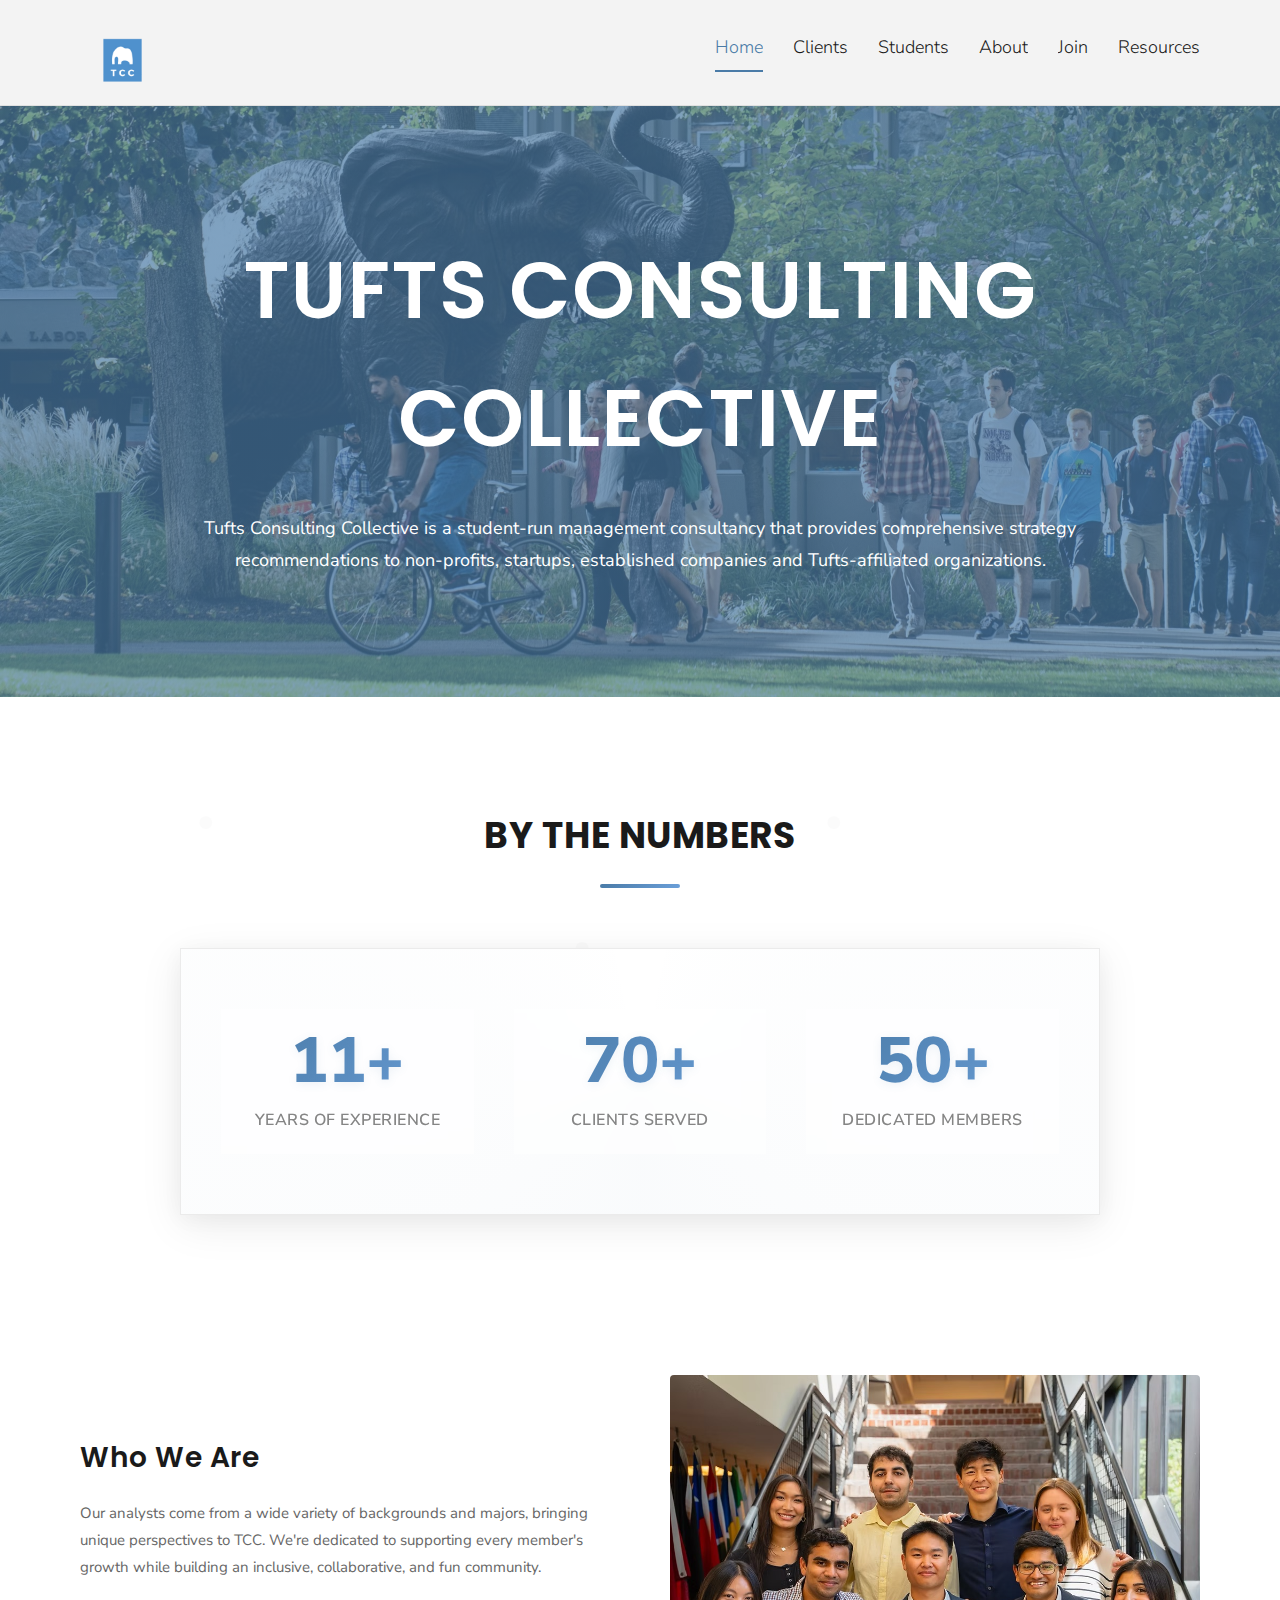
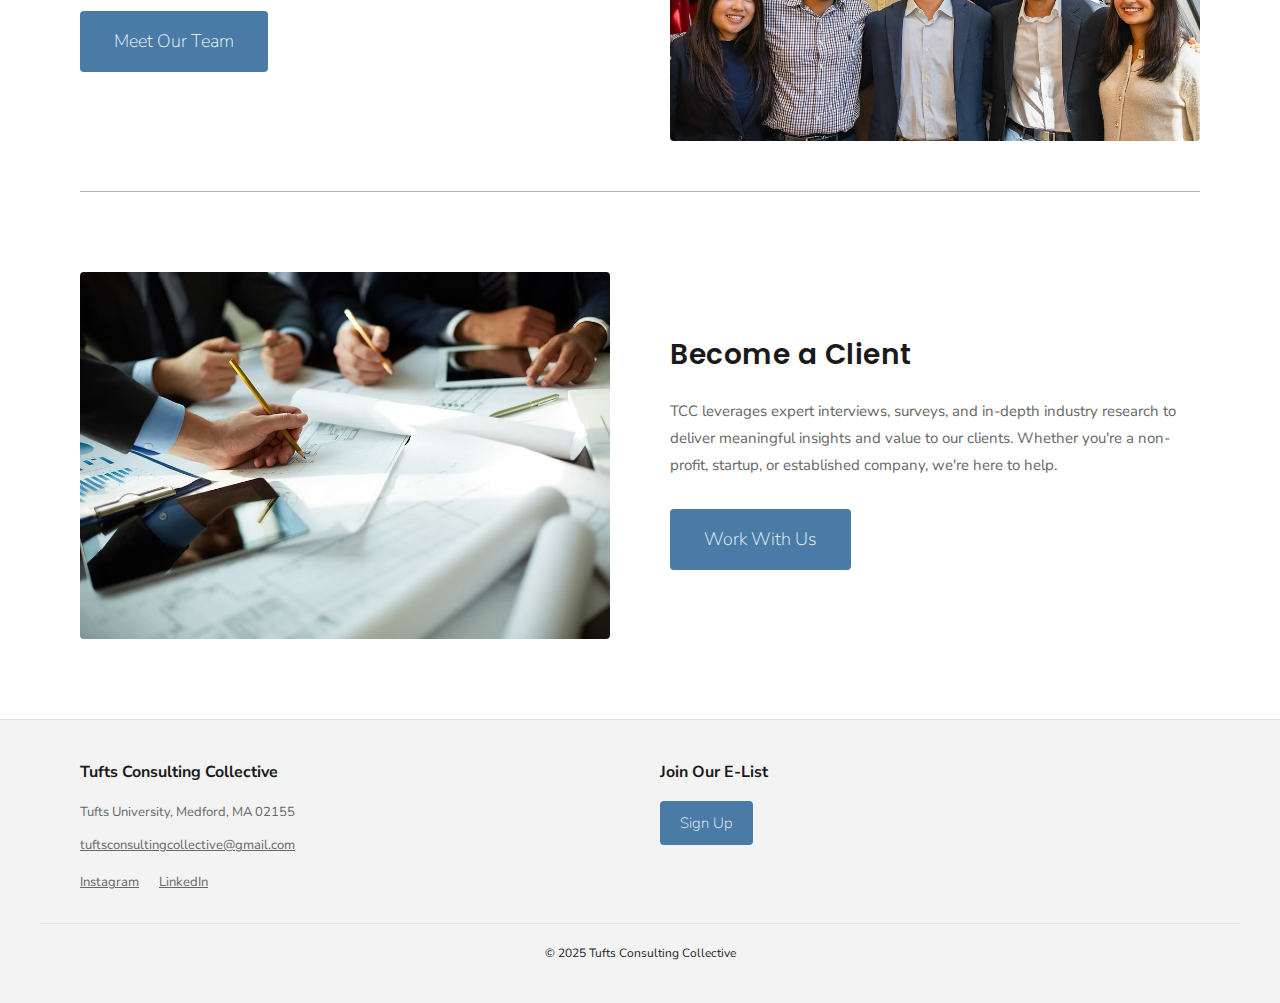
<file: index.html>
<!DOCTYPE html>
<html lang="en">
<head>
    <meta charset="UTF-8">
    <meta name="viewport" content="width=device-width, initial-scale=1.0">
    <title>Home - Tufts Consulting Collective</title>
    <link rel="stylesheet" href="style.css">
</head>
<body>
    <!-- Navigation -->
    <header class="navbar">
        <nav class="nav-container">
            <div class="logo-section">
                <a href="index.html">
                    <img src="images/tcclogo.png" alt="Tufts Consulting Collective Logo" class="logo-image">
                </a>
            </div>
            <button class="hamburger-menu" aria-label="Toggle menu">
                <span></span>
                <span></span>
                <span></span>
            </button>
            <div class="nav-links">
                <a href="index.html" class="nav-link active">Home</a>
                <a href="clients.html" class="nav-link">Clients</a>
                <a href="students.html" class="nav-link">Students</a>
                <a href="about.html" class="nav-link">About</a>
                <a href="join.html" class="nav-link">Join</a>
                <a href="resources.html" class="nav-link">Resources</a>
            </div>
        </nav>
    </header>

    <!-- Hero Section -->
    <section class="hero">
        <div class="hero-content">
            <h1>TUFTS CONSULTING COLLECTIVE</h1>
            <p>Tufts Consulting Collective is a student-run management consultancy that provides comprehensive strategy recommendations to non-profits, startups, established companies and Tufts-affiliated organizations.</p>
        </div>
    </section>

    <!-- Main Content -->
    <!-- Main Content -->
    <main class="main-content">
        
        <!-- By The Numbers Section -->
        <section class="by-numbers">
            <h2>BY THE NUMBERS</h2>
            <div class="numbers-container">
                <div class="numbers-grid">
                    <div class="number-item">
                        <div class="number">11+</div>
                        <p>Years of Experience</p>
                    </div>
                    <div class="number-item">
                        <div class="number">70+</div>
                        <p>Clients Served</p>
                    </div>
                    <div class="number-item">
                        <div class="number">50+</div>
                        <p>Dedicated Members</p>
                    </div>
                </div>
            </div>
        </section>

        <!-- Who We Are Section -->
        <section class="who-we-are">
            <div class="section-content">
                <div class="section-text">
                    <h2>Who We Are</h2>
                    <p>Our analysts come from a wide variety of backgrounds and majors, bringing unique perspectives to TCC. We're dedicated to supporting every member's growth while building an inclusive, collaborative, and fun community.</p>
                    <a href="students.html" class="cta-button">Meet Our Team</a>
                </div>
                <div class="section-image">
                    <img src="images/whoweare.jpeg" alt="Team">
                </div>
            </div>
        </section>

        <!-- Become a Client Section -->
        <section class="become-client">
            <div class="section-content reversed">
                <div class="section-image">
                    <img src="images/clients.jpeg" alt="Client Work">
                </div>
                <div class="section-text">
                    <h2>Become a Client</h2>
                    <p>TCC leverages expert interviews, surveys, and in-depth industry research to deliver meaningful insights and value to our clients. Whether you're a non-profit, startup, or established company, we're here to help.</p>
                    <a href="clients.html" class="cta-button">Work With Us</a>
                </div>
            </div>
        </section>

    </main>

    <!-- Footer -->
    <footer class="footer">
        <div class="footer-container">
            <div class="footer-left">
                <h3>Tufts Consulting Collective</h3>
                <p>Tufts University, Medford, MA 02155</p>
                <p><a href="mailto:tuftsconsultingcollectiveinfo@151208122.mailchimpapp.com">tuftsconsultingcollective@gmail.com</a></p>
                <div class="social-links">
                    <a href="https://instagram.com/tuftsconsultingcollective" target="_blank">Instagram</a>
                    <a href="https://www.linkedin.com/company/tufts-consulting-collective-about/posts/?feedView=all" target="_blank">LinkedIn</a>
                </div>
            </div>
            <div class="footer-right">
                <h3>Join Our E-List</h3>
                <a href="https://docs.google.com/forms/d/e/1FAIpQLSe6yOEUlNWG5SiaD-qaXLlUTAUx_EgI60PnVgVangkENij53w/viewform?usp=header" target="_blank" class="elist-link">Sign Up</a>
            </div>
        </div>
        <div class="footer-bottom">
            <p>&copy; 2025 Tufts Consulting Collective</p>
        </div>
    </footer>

    <script src="script.js"></script>
</body>
</html>
</file>
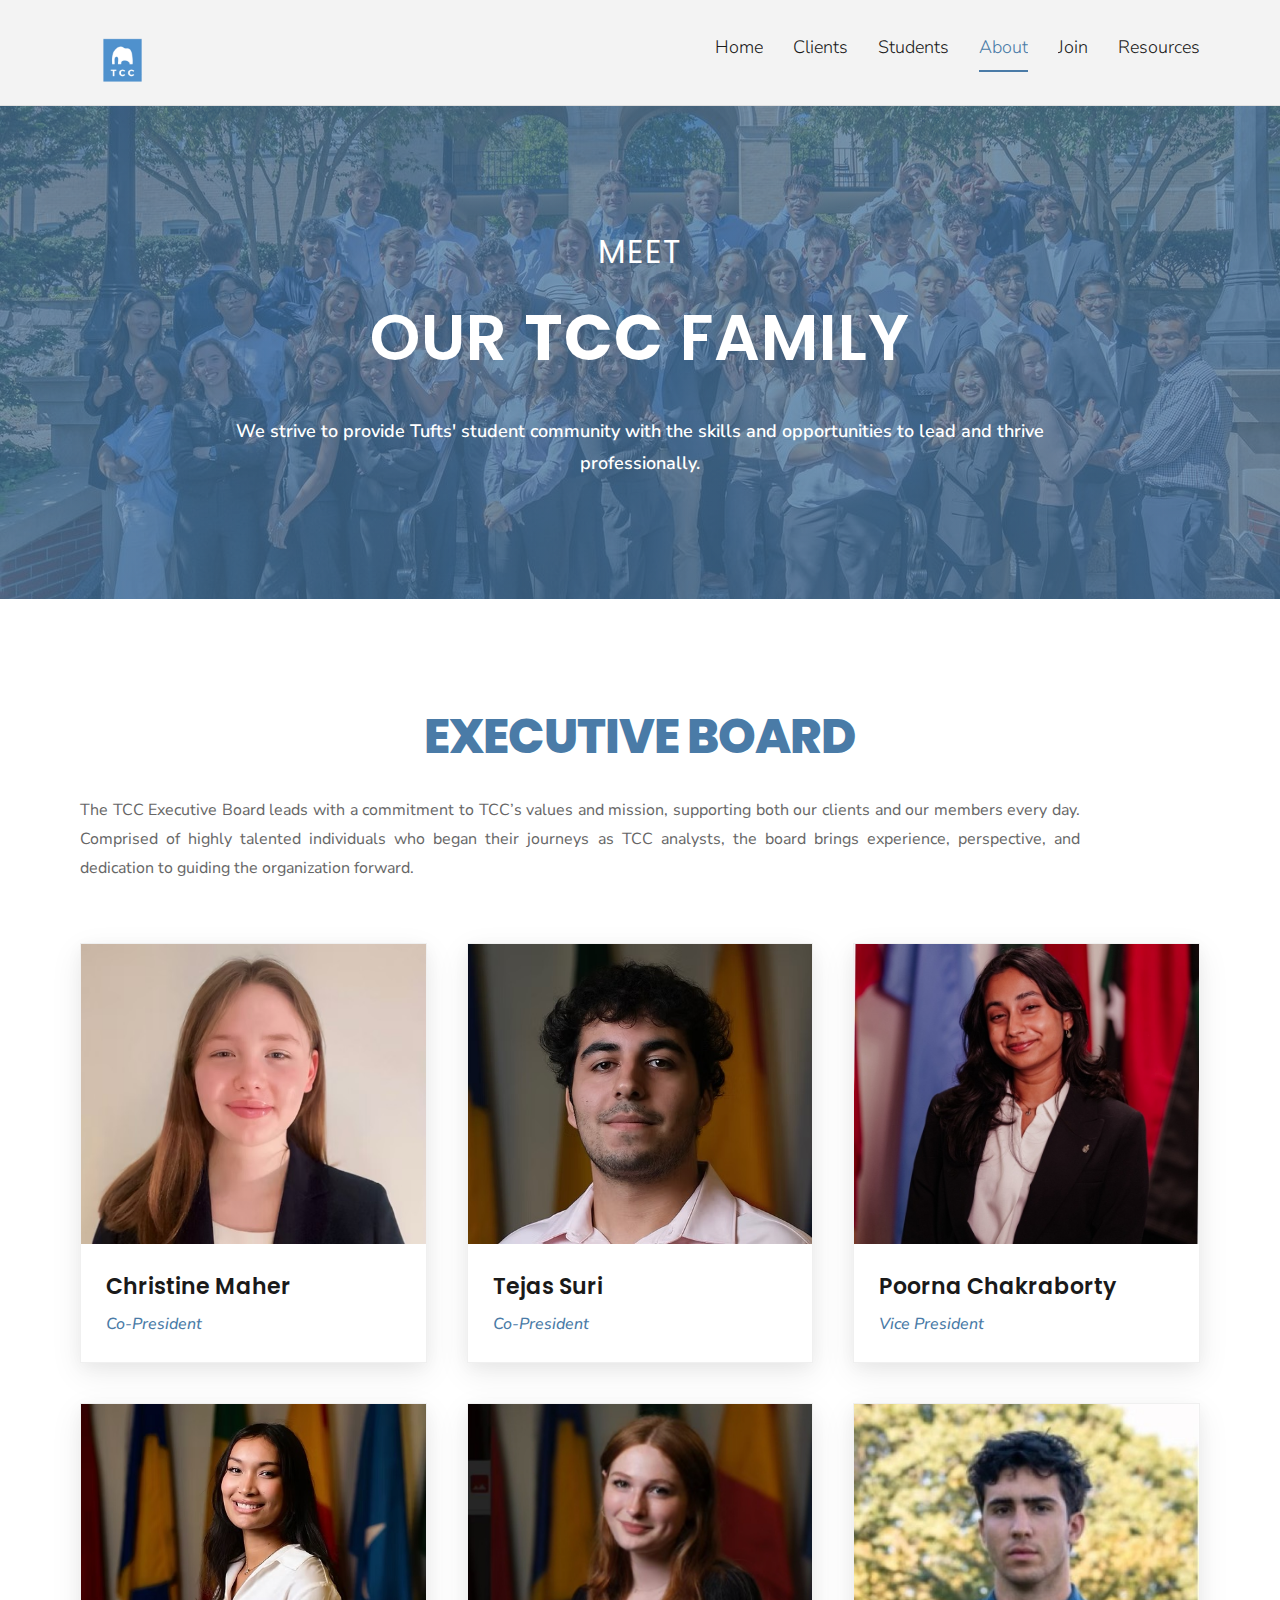
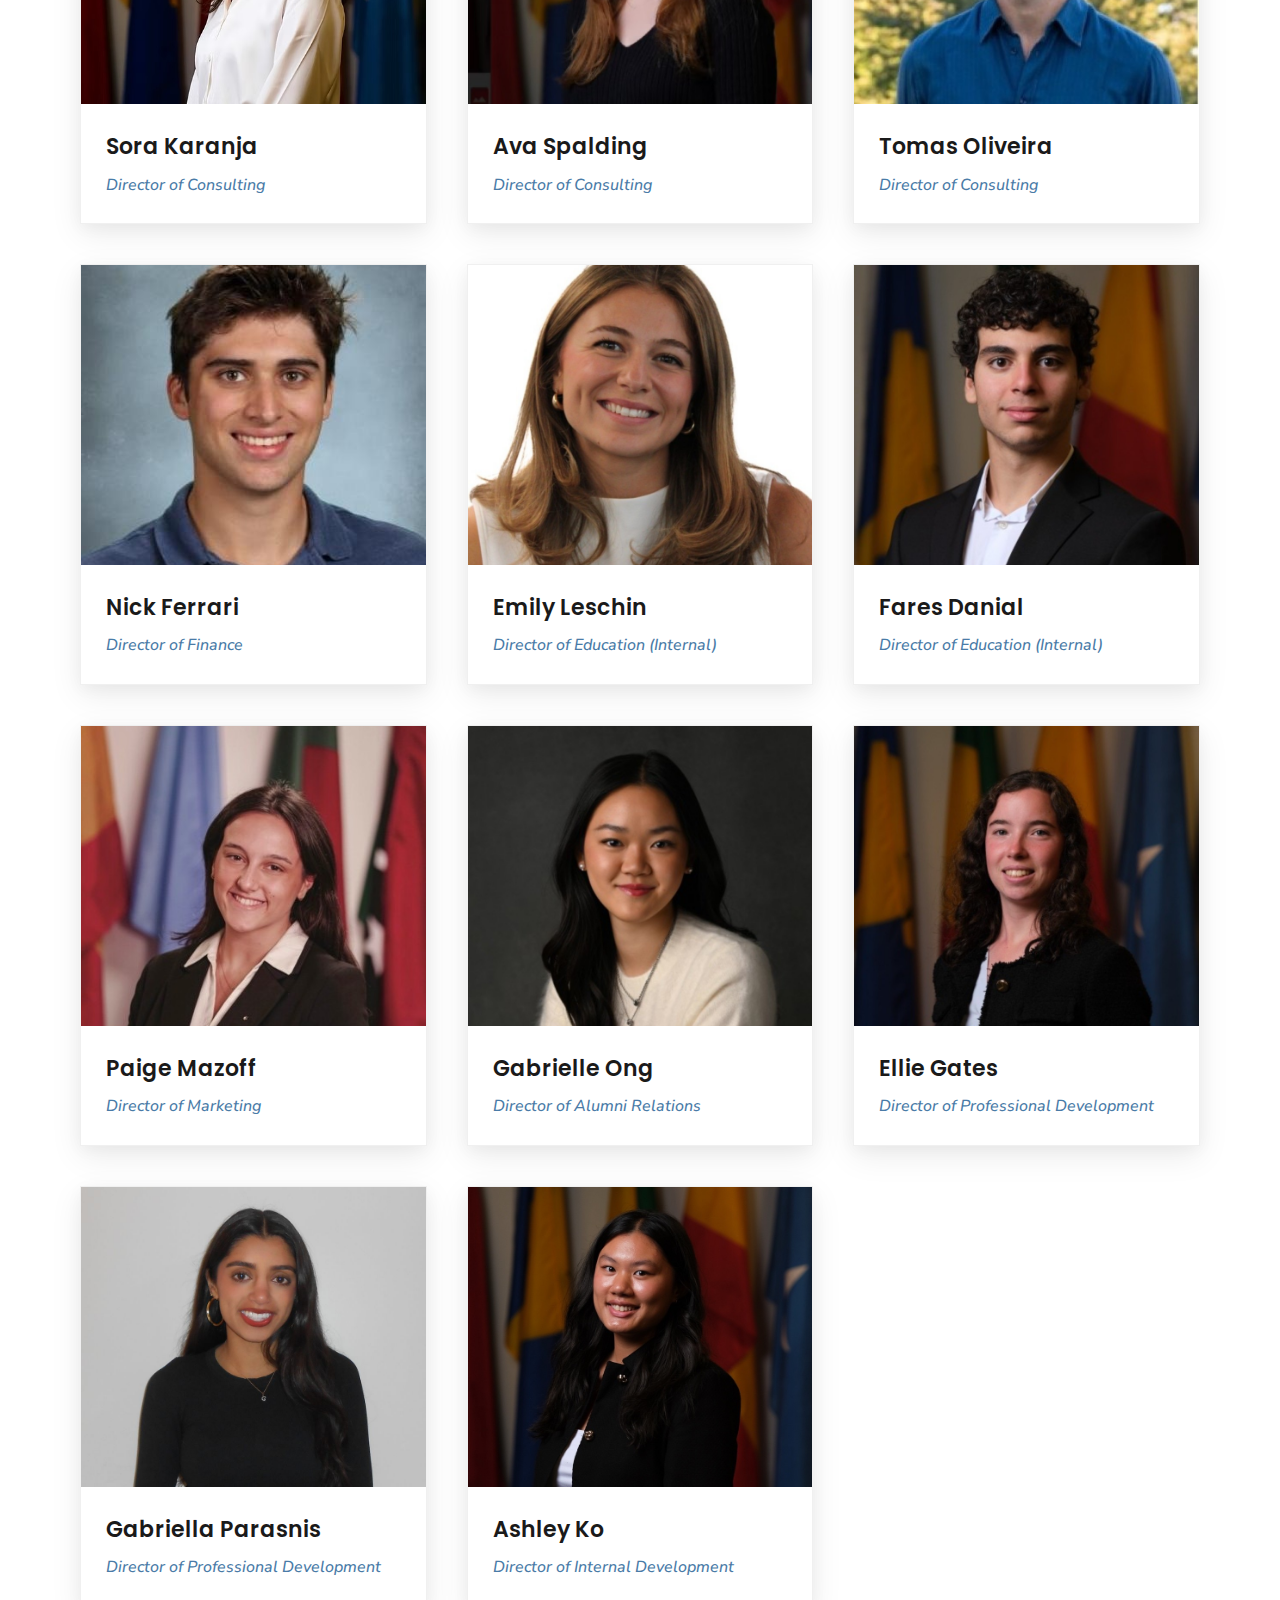
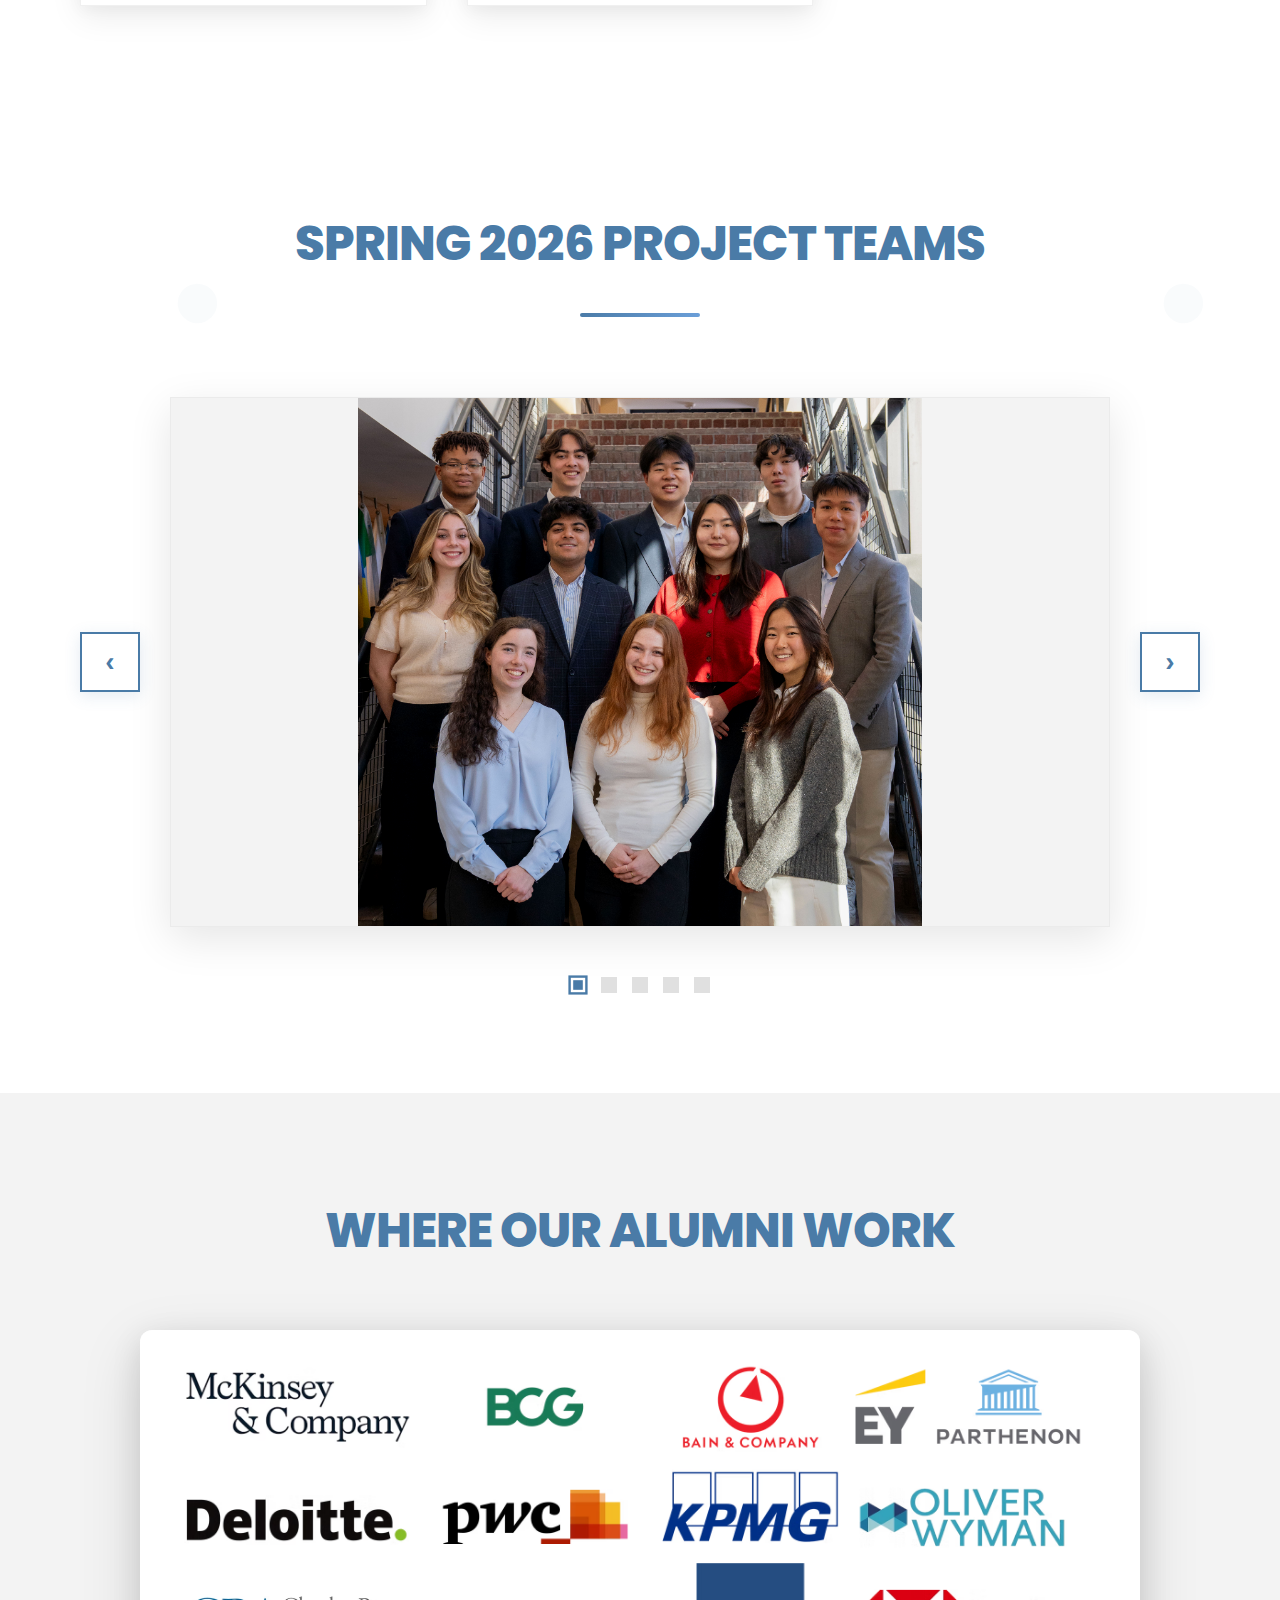
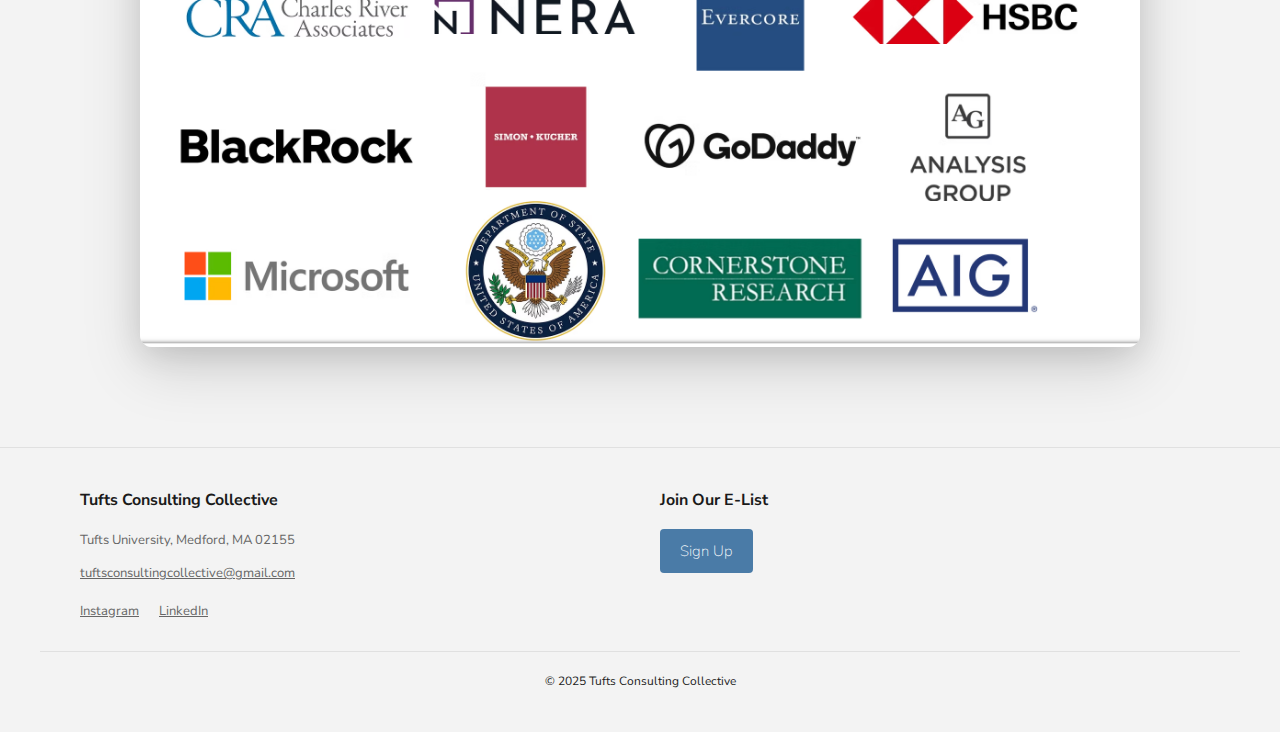
<file: about.html>
<!DOCTYPE html>
<html lang="en">
<head>
    <meta charset="UTF-8">
    <meta name="viewport" content="width=device-width, initial-scale=1.0">
    <title>About - Tufts Consulting Collective</title>
    <link rel="stylesheet" href="style.css">
</head>
<body>
    <!-- Navigation -->
    <header class="navbar">
        <nav class="nav-container">
            <div class="logo-section">
                <a href="index.html">
                    <img src="images/tcclogo.png" alt="Tufts Consulting Collective Logo" class="logo-image">
                </a>
            </div>
            <button class="hamburger-menu" aria-label="Toggle menu">
                <span></span>
                <span></span>
                <span></span>
            </button>
            <div class="nav-links">
                <a href="index.html" class="nav-link">Home</a>
                <a href="clients.html" class="nav-link">Clients</a>
                <a href="students.html" class="nav-link">Students</a>
                <a href="about.html" class="nav-link active">About</a>
                <a href="join.html" class="nav-link">Join</a>
                <a href="resources.html" class="nav-link">Resources</a>
            </div>
        </nav>
    </header>

    <!-- Hero Section -->
    <section class="hero-about">
        <div class="hero-about-content">
            <h1><span class="hero-subtitle">Meet</span> OUR <span class="highlight">TCC</span> FAMILY</h1>
            <p><strong>We strive to provide Tufts' student community with the skills and opportunities to lead and thrive professionally.</strong> </p>
        </div>
    </section>

    <!-- Executive Board Section -->
    <section class="executive-board">
        <div class="board-container">
            <h2 class="board-title">EXECUTIVE BOARD</h2>            
            <div class="board-description">
                <p>The TCC Executive Board leads with a commitment to TCC’s values and mission, supporting both our clients and our members every day. Comprised of highly talented individuals who began their journeys as TCC analysts, the board brings experience, perspective, and dedication to guiding the organization forward.</p>
            </div>

            <div class="board-grid">
                <a href="https://www.linkedin.com/in/cemaher/" target="_blank" class="board-member-link">
                    <div class="board-member">
                        <div class="member-image">
                            <img src="images/christine.jpeg" alt="Christine Maher">
                        </div>
                        <div class="member-info">
                            <h3 class="member-name">Christine Maher</h3>
                            <p class="member-title">Co-President</p>
                        </div>
                    </div>
                </a>
                <a href="https://www.linkedin.com/in/tejas-suri/" target="_blank" class="board-member-link">
                    <div class="board-member">
                        <div class="member-image">
                            <img src="images/tejas.jpeg" alt="Tejas Suri">
                        </div>
                        <div class="member-info">
                            <h3 class="member-name">Tejas Suri</h3>
                            <p class="member-title">Co-President</p>
                        </div>
                    </div>
                </a>


                <a href="https://www.linkedin.com/in/poornachak27/" target="_blank" class="board-member-link">
                    <div class="board-member">
                        <div class="member-image">
                            <img src="images/poorna.jpeg" alt="Poorna Chakraborty">
                        </div>
                        <div class="member-info">
                            <h3 class="member-name">Poorna Chakraborty</h3>
                            <p class="member-title">Vice President</p>
                        </div>
                    </div>
                </a>

                <a href="https://www.linkedin.com/in/sorakaranja/" target="_blank" class="board-member-link">
                    <div class="board-member">
                        <div class="member-image">
                            <img src="images/sora.jpeg" alt="Sora Karanja">
                        </div>
                        <div class="member-info">
                            <h3 class="member-name">Sora Karanja</h3>
                            <p class="member-title">Director of Consulting</p>
                        </div>
                    </div>
                </a>
                <a href="https://www.linkedin.com/in/ava-spalding-88a038223/" target="_blank" class="board-member-link">
                    <div class="board-member">
                        <div class="member-image">
                            <img src="images/ava.jpeg" alt="Ava Spalding">
                        </div>
                        <div class="member-info">
                            <h3 class="member-name">Ava Spalding</h3>
                            <p class="member-title">Director of Consulting</p>
                        </div>
                    </div>
                </a>
                <a href="https://www.linkedin.com/in/tomas-oliveira-a44090291/" target="_blank" class="board-member-link">
                    <div class="board-member">
                        <div class="member-image">
                            <img src="images/tomas.jpeg" alt="Tomas Oliveira">
                        </div>
                        <div class="member-info">
                            <h3 class="member-name">Tomas Oliveira</h3>
                            <p class="member-title">Director of Consulting</p>
                        </div>
                    </div>
                </a>

                <a href="https://www.linkedin.com/in/nicolaslferrari/" target="_blank" class="board-member-link">
                    <div class="board-member">
                        <div class="member-image">
                            <img src="images/nick.jpeg" alt="Nick Ferrari">
                        </div>
                        <div class="member-info">
                            <h3 class="member-name">Nick Ferrari</h3>
                            <p class="member-title">Director of Finance</p>
                        </div>
                    </div>
                </a>

                <a href="https://www.linkedin.com/in/emilyleschin/" target="_blank" class="board-member-link">
                    <div class="board-member">
                        <div class="member-image">
                            <img src="images/emily.jpeg" alt="Emily Leschin">
                        </div>
                        <div class="member-info">
                            <h3 class="member-name">Emily Leschin</h3>
                            <p class="member-title">Director of Education (Internal)</p>
                        </div>
                    </div>
                </a>

                <a href="https://www.linkedin.com/in/faresdanial/" target="_blank" class="board-member-link">
                    <div class="board-member">
                        <div class="member-image">
                            <img src="images/fares.jpeg" alt="Fares Danial">
                        </div>
                        <div class="member-info">
                            <h3 class="member-name">Fares Danial</h3>
                            <p class="member-title">Director of Education (Internal)</p>
                        </div>
                    </div>
                </a>

                <a href="https://www.linkedin.com/in/paigemazoff/" target="_blank" class="board-member-link">
                    <div class="board-member">
                        <div class="member-image">
                            <img src="images/paige.jpeg" alt="Paige Mazoff">
                        </div>
                        <div class="member-info">
                            <h3 class="member-name">Paige Mazoff</h3>
                            <p class="member-title">Director of Marketing</p>
                        </div>
                    </div>
                </a>

                <a href="https://www.linkedin.com/in/gabrielle-ong/" target="_blank" class="board-member-link">
                    <div class="board-member">
                        <div class="member-image">
                            <img src="images/gabrielle.jpeg" alt="Gabrielle Ong">
                        </div>
                        <div class="member-info">
                            <h3 class="member-name">Gabrielle Ong</h3>
                            <p class="member-title">Director of Alumni Relations</p>
                        </div>
                    </div>
                </a>

                <a href="https://www.linkedin.com/in/eliana-gates-18a2ab323/" target="_blank" class="board-member-link">
                    <div class="board-member">
                        <div class="member-image">
                            <img src="images/ellie.jpeg" alt="Ellie Gates">
                        </div>
                        <div class="member-info">
                            <h3 class="member-name">Ellie Gates</h3>
                            <p class="member-title">Director of Professional Development</p>
                        </div>
                    </div>
                </a>

                <a href="https://www.linkedin.com/in/gabriella-parasnis/" target="_blank" class="board-member-link">
                    <div class="board-member">
                        <div class="member-image">
                            <img src="images/gabriella.jpeg" alt="Gabriella Parasnis">
                        </div>
                        <div class="member-info">
                            <h3 class="member-name">Gabriella Parasnis</h3>
                            <p class="member-title">Director of Professional Development</p>
                        </div>
                    </div>
                </a>

                <a href="https://www.linkedin.com/in/ashley-kotufts/" target="_blank" class="board-member-link">
                    <div class="board-member">
                        <div class="member-image">
                            <img src="images/ashley.jpeg" alt="Ashley Ko">
                        </div>
                        <div class="member-info">
                            <h3 class="member-name">Ashley Ko</h3>
                            <p class="member-title">Director of Internal Development</p>
                        </div>
                    </div>
                </a>
            </div>
        </div>

    </section>

    <!-- Fall 2025 Project Teams Section -->
    <section class="project-teams">
        <div class="teams-container">
            <h2 class="teams-title">SPRING 2026 PROJECT TEAMS</h2>
            <div class="teams-gallery">
                <button class="gallery-nav prev" id="teamsPrev">‹</button>
                <div class="gallery-wrapper">
                    <div class="gallery-track" id="teamsTrack">
                        <div class="team-photo">
                            <img src="images/team 1.jpeg" alt="Project Team 1">
                        </div>
                        <div class="team-photo">
                            <img src="images/team 2.jpeg" alt="Project Team 2">
                        </div>
                        <div class="team-photo">
                            <img src="images/team 3.jpeg" alt="Project Team 3">
                        </div>
                        <div class="team-photo">
                            <img src="images/team 4.jpeg" alt="Project Team 4">
                        </div>
                        <div class="team-photo">
                            <img src="images/team 5.jpeg" alt="Project Team 5">
                        </div>
                    </div>
                </div>
                <button class="gallery-nav next" id="teamsNext">›</button>
            </div>
            <div class="gallery-dots" id="teamsDots">
                <!-- Dots will be created dynamically by JavaScript -->
            </div>
        </div>
    </section>

    <!-- Alumni Work Section -->
    <section class="alumni-work">
        <div class="alumni-container">
            <h2 class="alumni-title">WHERE OUR ALUMNI WORK</h2>
            <div class="alumni-image-container">
                <img src="images/alumni-work.png" alt="Where Our Alumni Work" class="alumni-image">
            </div>
        </div>
    </section>

    <!-- Footer -->
    <footer class="footer">
        <div class="footer-container">
            <div class="footer-left">
                <h3>Tufts Consulting Collective</h3>
                <p>Tufts University, Medford, MA 02155</p>
                <p><a href="mailto:tuftsconsultingcollectiveinfo@151208122.mailchimpapp.com">tuftsconsultingcollective@gmail.com</a></p>
                <div class="social-links">
                    <a href="https://instagram.com/tuftsconsultingcollective" target="_blank">Instagram</a>
                    <a href="https://www.linkedin.com/company/tufts-consulting-collective-about/posts/?feedView=all" target="_blank">LinkedIn</a>
                </div>
            </div>
            <div class="footer-right">
                <h3>Join Our E-List</h3>
                <a href="https://docs.google.com/forms/d/e/1FAIpQLSe6yOEUlNWG5SiaD-qaXLlUTAUx_EgI60PnVgVangkENij53w/viewform?usp=header" target="_blank" class="elist-link">Sign Up</a>
            </div>
        </div>
        <div class="footer-bottom">
            <p>&copy; 2025 Tufts Consulting Collective</p>
        </div>
    </footer>

    <script src="script.js"></script>
</body>
</html>
</file>
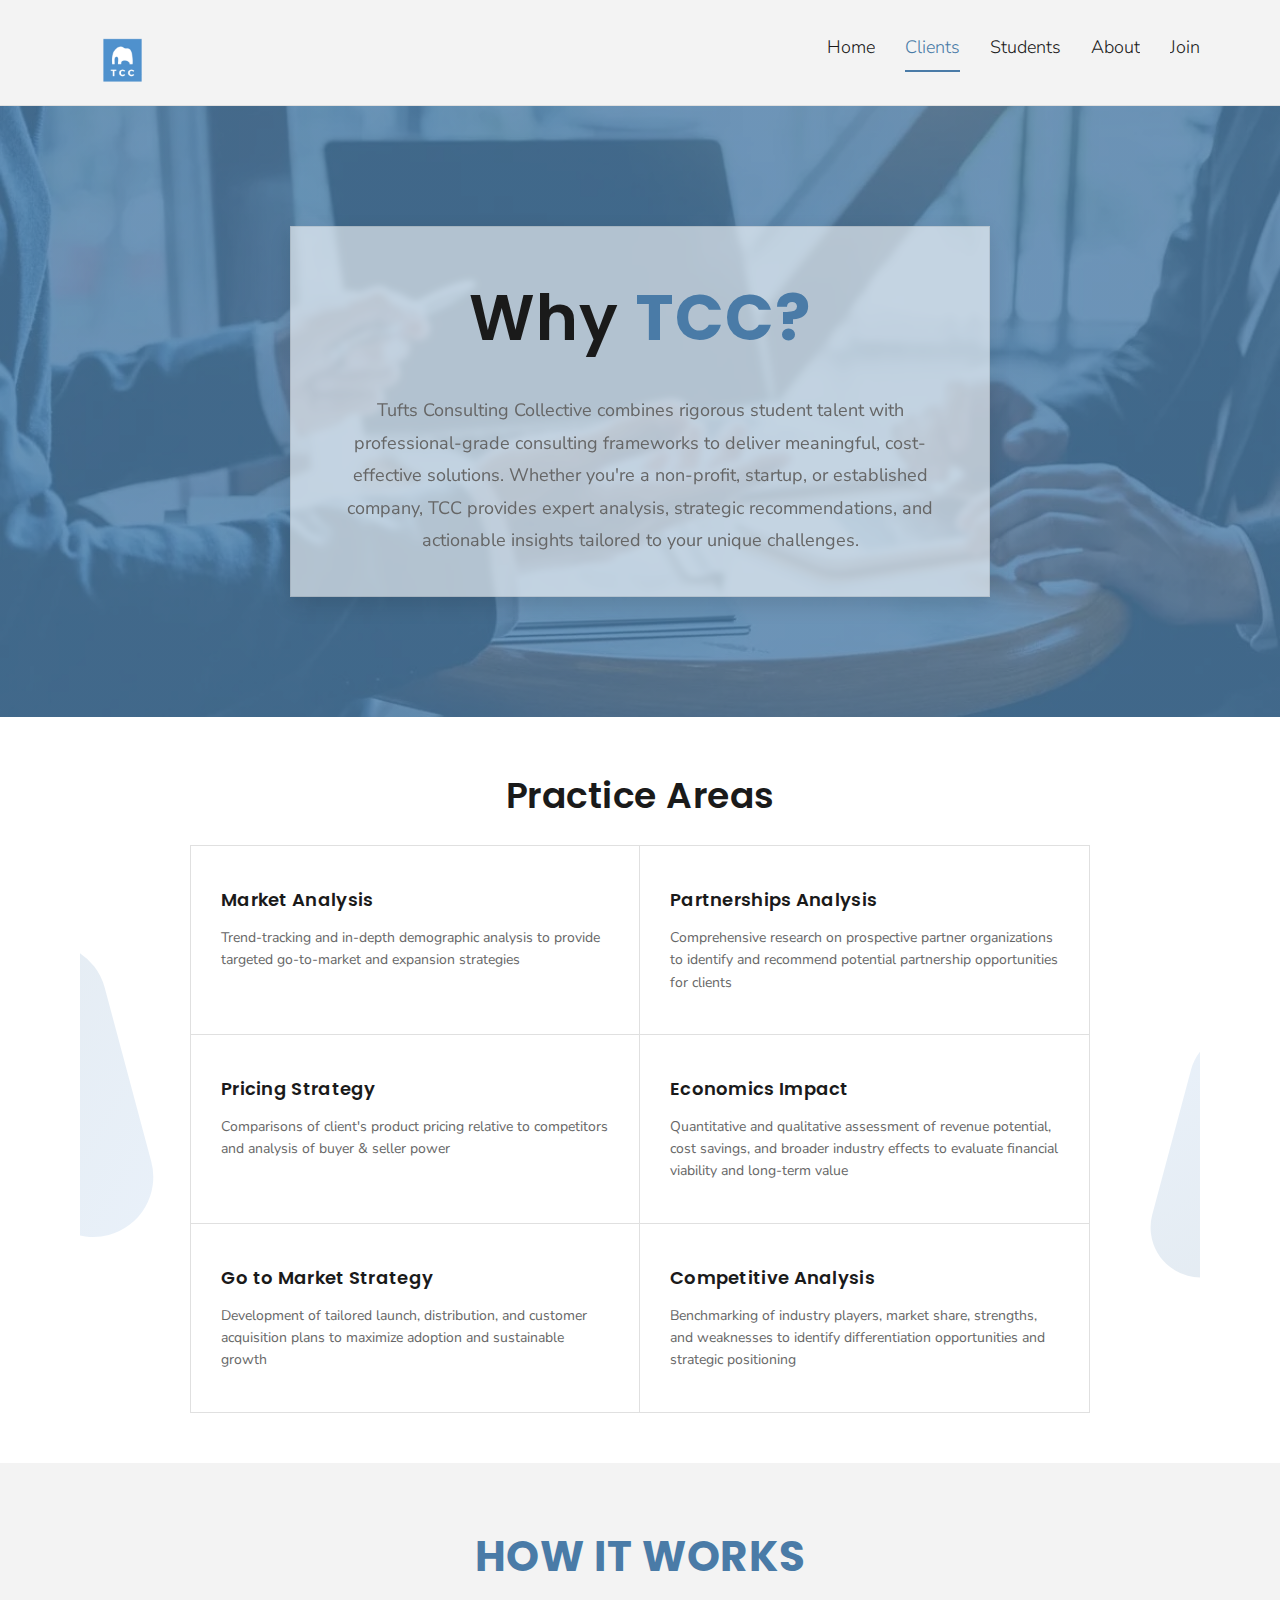
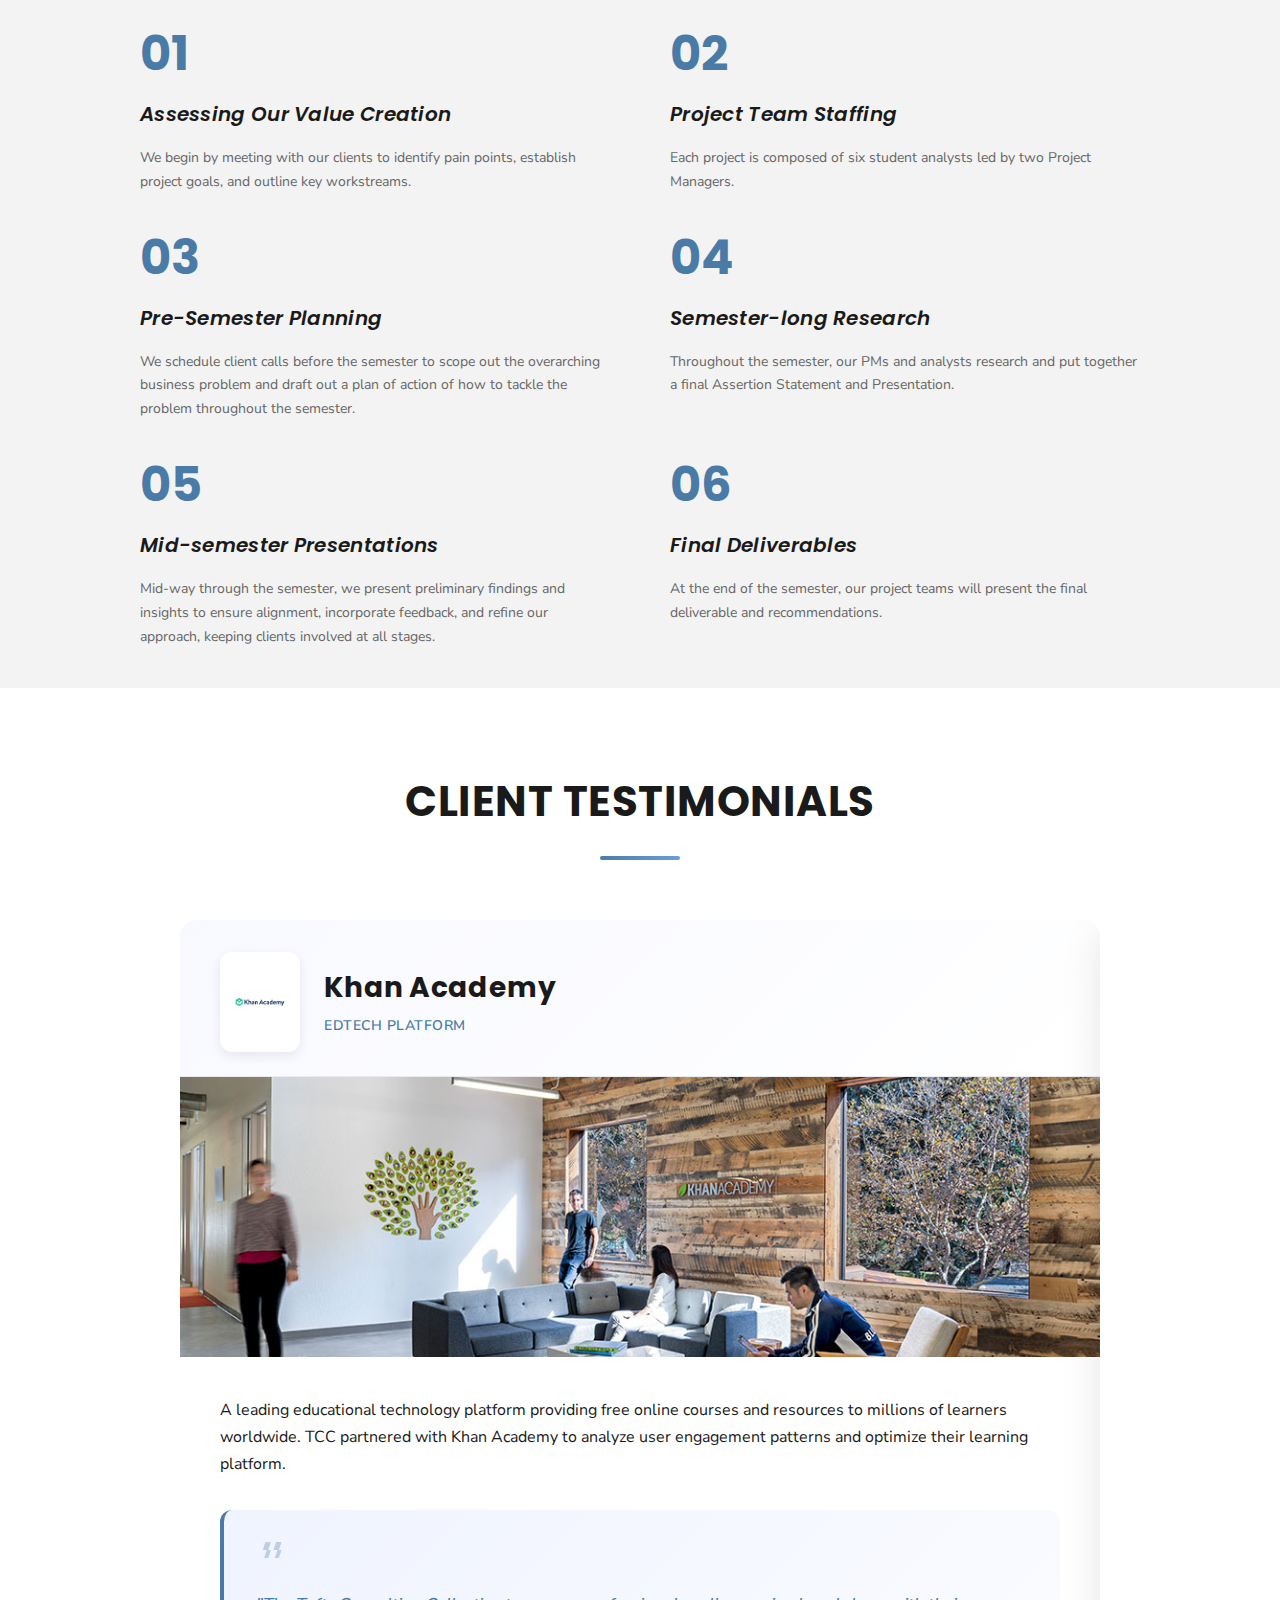
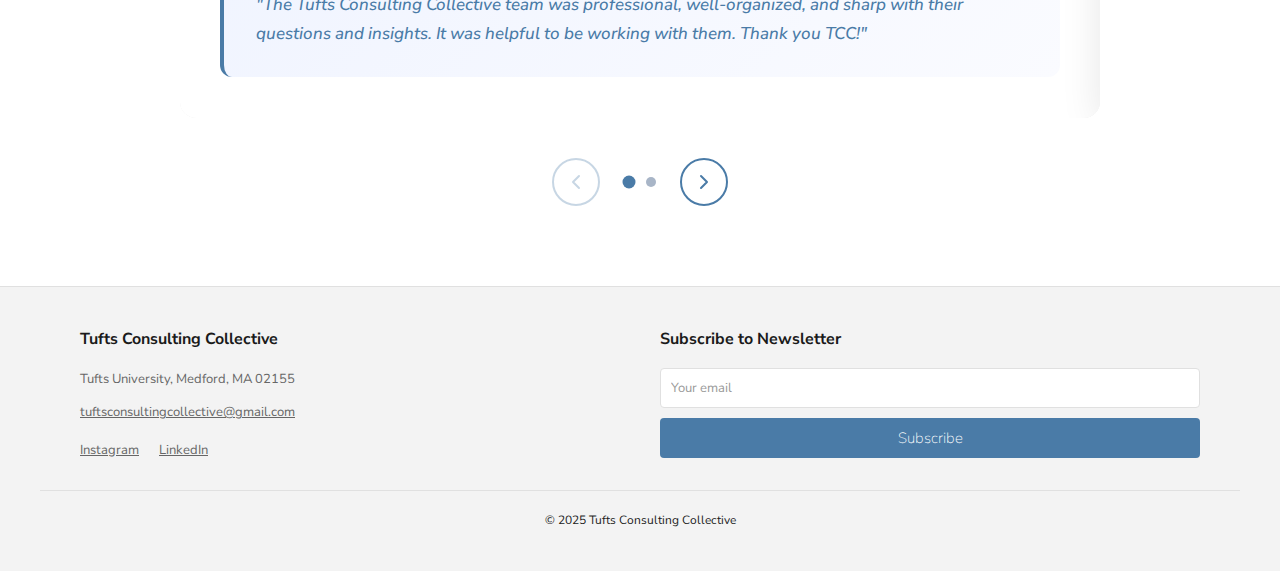
<file: clients.html>
<!DOCTYPE html>
<html lang="en">
<head>
    <meta charset="UTF-8">
    <meta name="viewport" content="width=device-width, initial-scale=1.0">
    <title>Clients - Tufts Consulting Collective</title>
    <link rel="stylesheet" href="style.css">
</head>
<body>
    <!-- Navigation -->
    <header class="navbar">
        <nav class="nav-container">
            <div class="logo-section">
                <a href="index.html">
                    <img src="images/tcclogo.png" alt="Tufts Consulting Collective Logo" class="logo-image">
                </a>
            </div>
            <div class="nav-links">
                <a href="index.html" class="nav-link">Home</a>
                <a href="clients.html" class="nav-link active">Clients</a>
                <a href="students.html" class="nav-link">Students</a>
                <a href="about.html" class="nav-link">About</a>
                <a href="join.html" class="nav-link">Join</a>
            </div>
        </nav>
    </header>

    <!-- Why TCC Hero Section -->
    <section class="why-tcc-hero">
        <div class="why-tcc-content">
            <h1>Why <span class="highlight">TCC?</span></h1>
            <p>Tufts Consulting Collective combines rigorous student talent with professional-grade consulting frameworks to deliver meaningful, cost-effective solutions. Whether you're a non-profit, startup, or established company, TCC provides expert analysis, strategic recommendations, and actionable insights tailored to your unique challenges.</p>
        </div>
    </section>

    <!-- Main Content -->
    <main class="main-content">
        <!-- Practice Areas Section -->
        <section class="practice-areas">
            <div class="practice-container">
                <h2>Practice Areas</h2>
                
                <div class="capabilities-grid">
                    <div class="capability-card">
                        <h4>Market Analysis</h4>
                        <p>Trend-tracking and in-depth demographic analysis to provide targeted go-to-market and expansion strategies</p>
                    </div>
                    <div class="capability-card">
                        <h4>Partnerships Analysis</h4>
                        <p>Comprehensive research on prospective partner organizations to identify and recommend potential partnership opportunities for clients</p>
                    </div>
                    <div class="capability-card">
                        <h4>Pricing Strategy</h4>
                        <p>Comparisons of client's product pricing relative to competitors and analysis of buyer & seller power</p>
                    </div>
                    <div class="capability-card">
                        <h4>Economics Impact</h4>
                        <p>Quantitative and qualitative assessment of revenue potential, cost savings, and broader industry effects to evaluate financial viability and long-term value</p>
                    </div>
                    <div class="capability-card">
                        <h4>Go to Market Strategy</h4>
                        <p>Development of tailored launch, distribution, and customer acquisition plans to maximize adoption and sustainable growth</p>
                    </div>
                    <div class="capability-card">
                        <h4>Competitive Analysis</h4>
                        <p>Benchmarking of industry players, market share, strengths, and weaknesses to identify differentiation opportunities and strategic positioning</p>
                    </div>
                </div>
            </div>
        </section>

    </main>

    <!-- How It Works Section -->
    <section class="how-it-works">
        <div class="how-it-works-container">
            <h2>How It Works</h2>

            <div class="steps-grid">
                <div class="step-item">
                    <div class="step-number">01</div>
                    <h4>Assessing Our Value Creation</h4>
                    <p>We begin by meeting with our clients to identify  pain points, establish project goals, and outline key workstreams.</p>
                </div>

                <div class="step-item">
                    <div class="step-number">02</div>
                    <h4>Project Team Staffing</h4>
                    <p>Each project is composed of six student analysts led by two Project Managers.</p>
                </div>


                <div class="step-item">
                    <div class="step-number">03</div>
                    <h4>Pre-Semester Planning</h4>
                    <p>We schedule client calls before the semester to scope out the overarching business problem and draft out a plan of action of how to tackle the problem throughout the semester.</p>
                </div>

                <div class="step-item">
                    <div class="step-number">04</div>
                    <h4>Semester-long Research</h4>
                    <p>Throughout the semester, our PMs and analysts research and put together a final Assertion Statement and Presentation.</p>
                </div>

                <div class="step-item">
                    <div class="step-number">05</div>
                    <h4>Mid-semester Presentations</h4>
                    <p>Mid-way through the semester, we present preliminary findings and insights to ensure alignment, incorporate feedback, and refine our approach, keeping clients involved at all stages.</p>
                </div>

                <div class="step-item">
                    <div class="step-number">06</div>
                    <h4>Final Deliverables</h4>
                    <p>At the end of the semester, our project teams will present the final deliverable and recommendations.</p>
                </div>
            </div>
        </div>
    </section>


    <!-- Client Testimonials Section -->
    <section class="client-testimonials">
        <div class="testimonials-container">
            <h2>Client Testimonials</h2>

            <div class="carousel-container">
                <div class="carousel-track-container">
                    <div class="carousel-track" id="clientCarouselTrack">
                        <!-- Khan Academy Card -->
                        <div class="carousel-card">
                            <div class="card-header">
                                <img src="images/khan.png" alt="Khan Academy" class="client-logo">
                                <div class="client-info">
                                    <h3>Khan Academy</h3>
                                    <p class="client-type">EdTech Platform</p>
                                </div>
                            </div>
                            <div class="card-image">
                                <img src="images/khan_feature.jpg" alt="Khan Academy Office">
                            </div>
                            <div class="card-content">
                                <p class="project-description">
                                    A leading educational technology platform providing free online courses and resources to millions of learners worldwide. TCC partnered with Khan Academy to analyze user engagement patterns and optimize their learning platform.
                                </p>
                                <div class="testimonial-quote">
                                    <svg class="quote-icon" width="32" height="32" viewBox="0 0 24 24" fill="none">
                                        <path d="M9.135 9h2.012L9.135 15H6.057l2.07-6H5.07l2.065-6h4.058L9.135 9zm8 0h2.012L17.135 15h-3.078l2.07-6h-3.056l2.064-6h4.058L17.135 9z" fill="currentColor"/>
                                    </svg>
                                    <p>"The Tufts Consulting Collective team was professional, well-organized, and sharp with their questions and insights. It was helpful to be working with them. Thank you TCC!"</p>
                                </div>
                            </div>
                        </div>

                        <!-- Reach Capital Card -->
                        <div class="carousel-card">
                            <div class="card-header">
                                <img src="images/reach.png" alt="Reach Capital" class="client-logo">
                                <div class="client-info">
                                    <h3>Reach Capital</h3>
                                    <p class="client-type">Venture Capital</p>
                                </div>
                            </div>
                            <div class="card-image">
                                <img src="images/reachcapital.jpg" alt="Reach Capital Office">
                            </div>
                            <div class="card-content">
                                <p class="project-description">
                                    A venture capital firm focused on investing in early-stage education technology companies. TCC conducted market research on generative AI adoption in higher education to inform their investment strategy.
                                </p>
                                <div class="testimonial-quote">
                                    <svg class="quote-icon" width="32" height="32" viewBox="0 0 24 24" fill="none">
                                        <path d="M9.135 9h2.012L9.135 15H6.057l2.07-6H5.07l2.065-6h4.058L9.135 9zm8 0h2.012L17.135 15h-3.078l2.07-6h-3.056l2.064-6h4.058L17.135 9z" fill="currentColor"/>
                                    </svg>
                                    <p>"We enjoyed working with the Tufts Consulting Collective on a project about the use of Generative AI in college. The team was thoughtful in proposing research questions, designing their survey, and synthesizing their findings and analyses."</p>
                                </div>
                            </div>
                        </div>
                    </div>
                </div>

                <!-- Navigation Controls -->
                <div class="carousel-controls">
                    <button class="carousel-button prev" id="clientPrevBtn" aria-label="Previous testimonial">
                        <svg width="24" height="24" viewBox="0 0 24 24" fill="none">
                            <path d="M15 18l-6-6 6-6" stroke="currentColor" stroke-width="2" stroke-linecap="round" stroke-linejoin="round"/>
                        </svg>
                    </button>

                    <div class="carousel-indicators" id="clientIndicators">
                        <button class="indicator active" data-index="0" aria-label="Go to slide 1"></button>
                        <button class="indicator" data-index="1" aria-label="Go to slide 2"></button>
                    </div>

                    <button class="carousel-button next" id="clientNextBtn" aria-label="Next testimonial">
                        <svg width="24" height="24" viewBox="0 0 24 24" fill="none">
                            <path d="M9 18l6-6-6-6" stroke="currentColor" stroke-width="2" stroke-linecap="round" stroke-linejoin="round"/>
                        </svg>
                    </button>
                </div>
            </div>
        </div>
    </section>

    <!-- Main Content continues for other sections -->

    <!-- Footer -->
    <footer class="footer">
        <div class="footer-container">
            <div class="footer-left">
                <h3>Tufts Consulting Collective</h3>
                <p>Tufts University, Medford, MA 02155</p>
                <p><a href="mailto:tuftsconsultingcollectiveinfo@151208122.mailchimpapp.com">tuftsconsultingcollective@gmail.com</a></p>
                <div class="social-links">
                    <a href="https://instagram.com/tuftsconsultingcollective" target="_blank">Instagram</a>
                    <a href="https://www.linkedin.com/company/tufts-consulting-collective-about/posts/?feedView=all" target="_blank">LinkedIn</a>
                </div>
            </div>
            <div class="footer-right">
                <h3>Subscribe to Newsletter</h3>
                <form id="newsletter-form">
                    <input type="email" placeholder="Your email" required>
                    <button type="submit">Subscribe</button>
                </form>
            </div>
        </div>
        <div class="footer-bottom">
            <p>&copy; 2025 Tufts Consulting Collective</p>
        </div>
    </footer>

    <script src="script.js"></script>
</body>
</html>
</file>
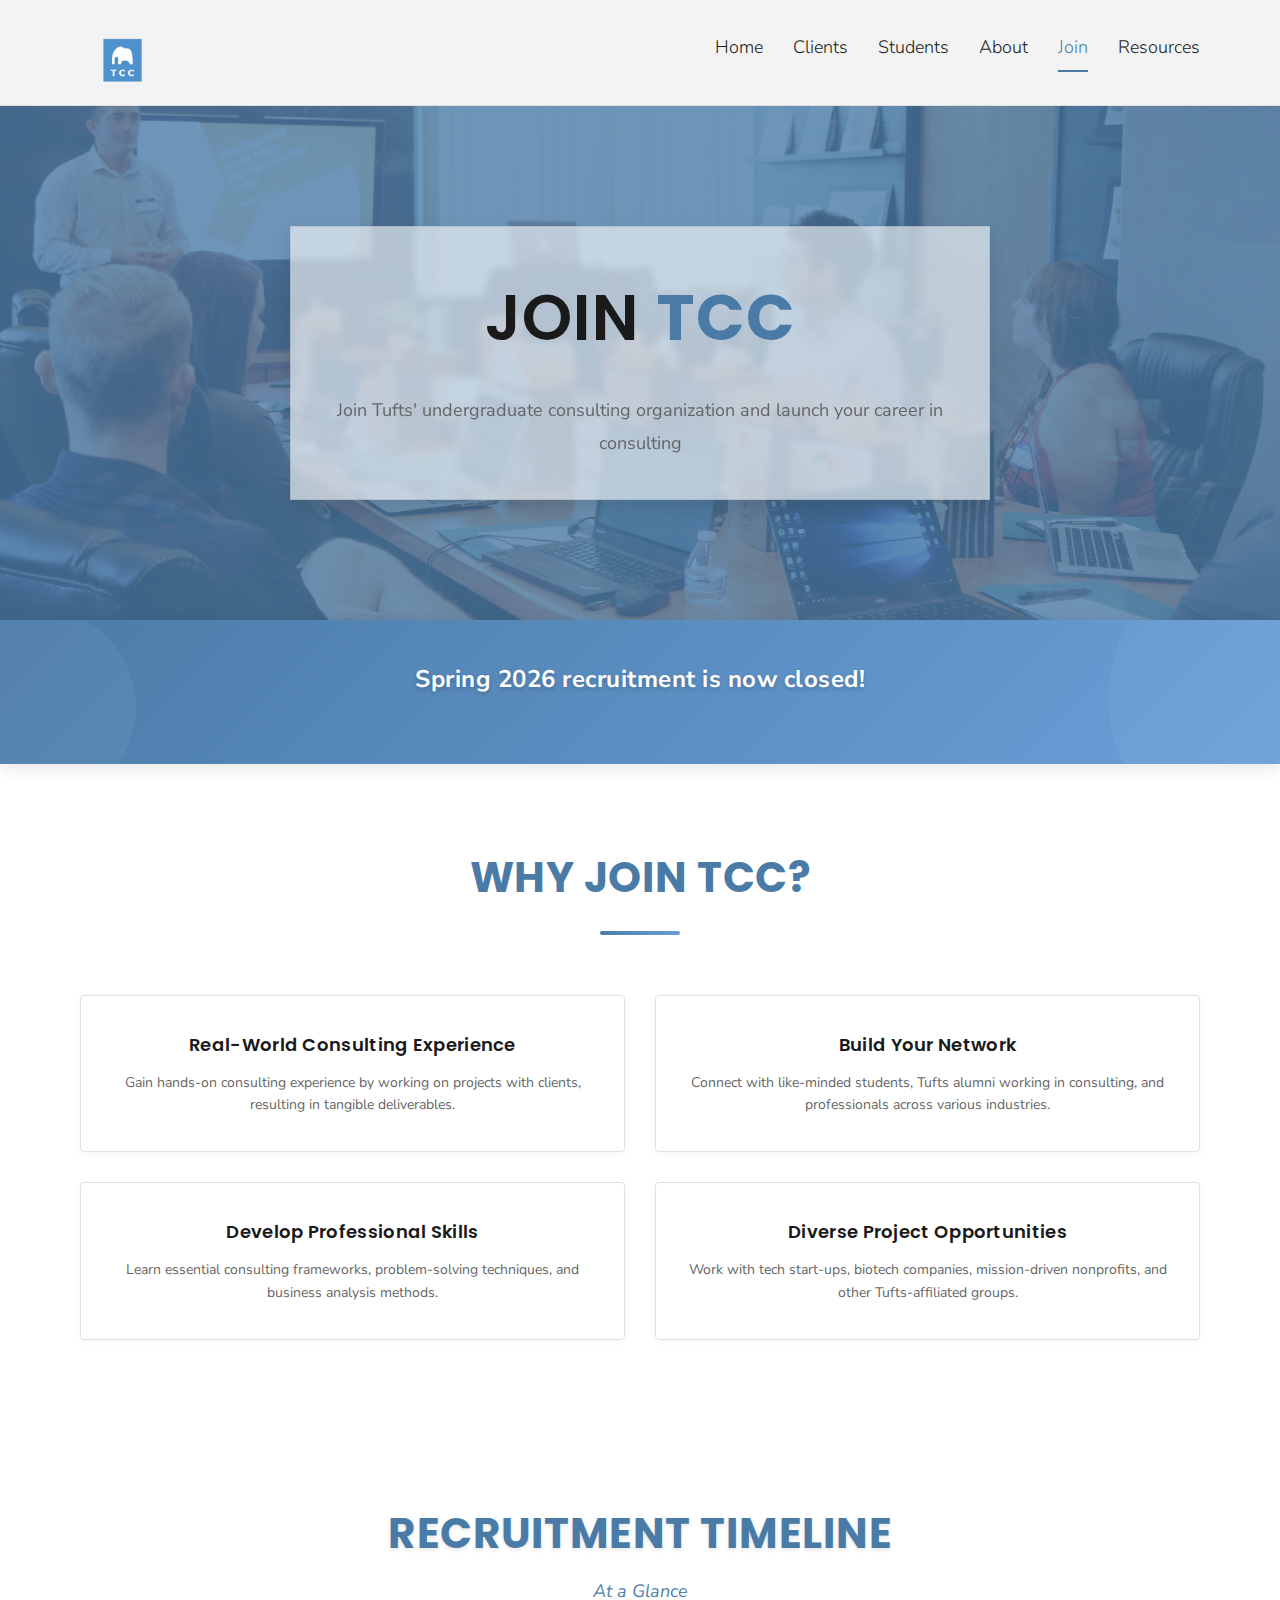
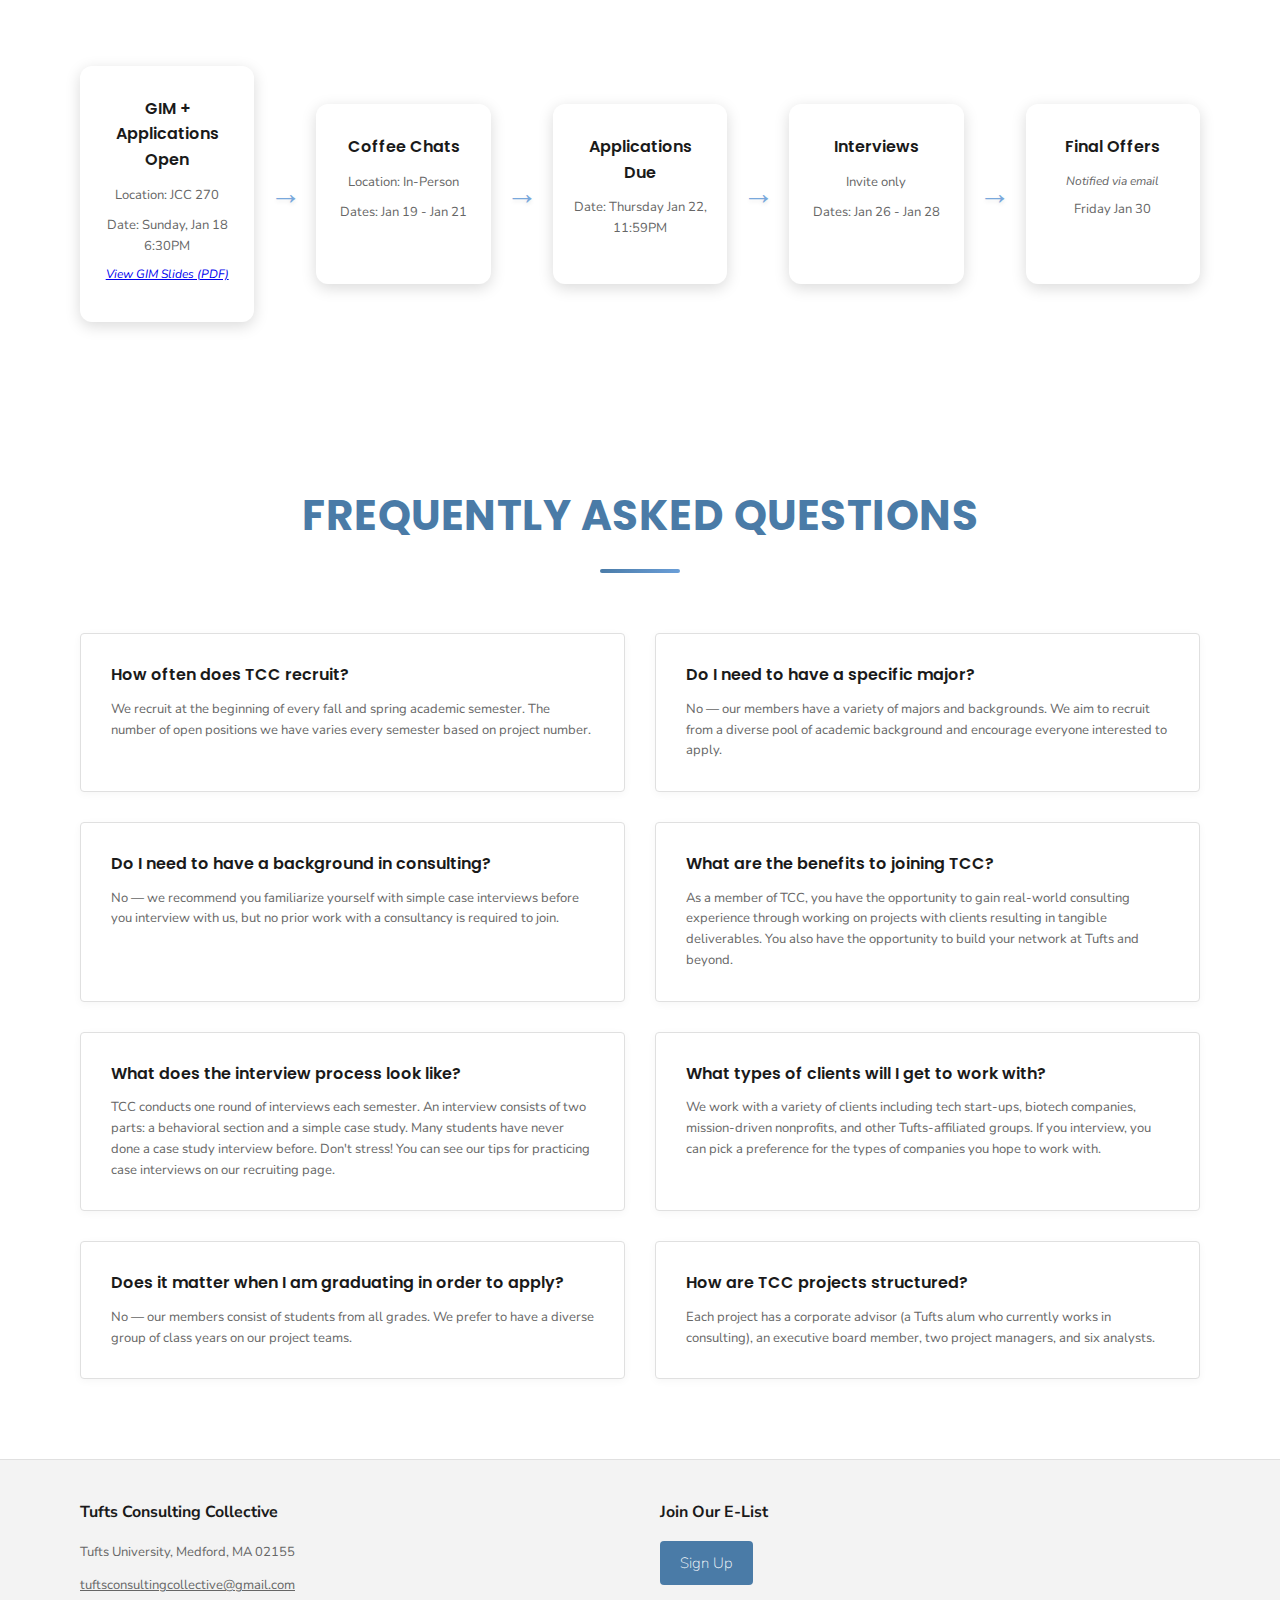
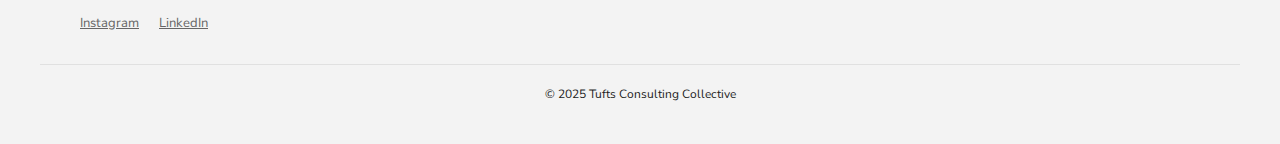
<file: join.html>
<!DOCTYPE html>
<html lang="en">
<head>
    <meta charset="UTF-8">
    <meta name="viewport" content="width=device-width, initial-scale=1.0">
    <title>Join - Tufts Consulting Collective</title>
    <link rel="stylesheet" href="style.css">
</head>
<body>
    <!-- Navigation -->
    <header class="navbar">
        <nav class="nav-container">
            <div class="logo-section">
                <a href="index.html">
                    <img src="images/tcclogo.png" alt="Tufts Consulting Collective Logo" class="logo-image">
                </a>
            </div>
            <button class="hamburger-menu" aria-label="Toggle menu">
                <span></span>
                <span></span>
                <span></span>
            </button>
            <div class="nav-links">
                <a href="index.html" class="nav-link">Home</a>
                <a href="clients.html" class="nav-link">Clients</a>
                <a href="students.html" class="nav-link">Students</a>
                <a href="about.html" class="nav-link">About</a>
                <a href="join.html" class="nav-link active">Join</a>
                <a href="resources.html" class="nav-link">Resources</a>
            </div>
        </nav>
    </header>

    <!-- Hero Section -->
    <section class="join-hero">
        <div class="join-hero-content">
            <h1>JOIN <span class="highlight">TCC</span></h1>
            <p>Join Tufts' undergraduate consulting organization and launch your career in consulting</p>
        </div>
    </section>

    <!-- Recruitment Status Notice -->
    <section class="recruitment-notice">
        <div class="notice-content">
            <p><strong>Spring 2026 recruitment is now closed!</strong></p>
        </div>
    </section>

    <!-- Why Join TCC Section -->
    <section class="why-join-section">
        <div class="container">
            <h2>Why Join TCC?</h2>
            <div class="benefits-grid">
                <div class="benefit-card">
                    <h3>Real-World Consulting Experience</h3>
                    <p>Gain hands-on consulting experience by working on projects with clients, resulting in tangible deliverables.</p>
                </div>
                <div class="benefit-card">
                    <h3>Build Your Network</h3>
                    <p>Connect with like-minded students, Tufts alumni working in consulting, and professionals across various industries.</p>
                </div>
                <div class="benefit-card">
                    <h3>Develop Professional Skills</h3>
                    <p>Learn essential consulting frameworks, problem-solving techniques, and business analysis methods.</p>
                </div>
                <div class="benefit-card">
                    <h3>Diverse Project Opportunities</h3>
                    <p>Work with tech start-ups, biotech companies, mission-driven nonprofits, and other Tufts-affiliated groups.</p>
                </div>
            </div>
        </div>
    </section>

    <!-- Recruiting Timeline Section -->
    <section class="recruitment-timeline-section">
        <div class="container">
            <h2>Recruitment Timeline</h2>
            <p class="recruitment-timeline-subtitle">At a Glance</p>

            <div class="recruitment-timeline-container">
                <div class="recruitment-timeline-item">
                    
                    <h3>GIM + Applications Open</h3>
                    <p class="recruitment-timeline-location">Location: JCC 270</p>
                    <p class="recruitment-timeline-date">Date: Sunday, Jan 18 6:30PM</p>
                    <p class="recruitment-timeline-note"><a href="gimslides.pdf" target="_blank">View GIM Slides (PDF)</a></p>
                </div>

                <div class="recruitment-timeline-arrow">→</div>

                <div class="recruitment-timeline-item">
                    <h3>Coffee Chats</h3>
                    <p class="recruitment-timeline-location">Location: In-Person</p>
                    <p class="recruitment-timeline-date">Dates: Jan 19 - Jan 21</p>
                </div>

                <div class="recruitment-timeline-arrow">→</div>

                <div class="recruitment-timeline-item">
                    <h3>Applications Due</h3>
                    <p class="recruitment-timeline-date">Date: Thursday Jan 22, 11:59PM</p>
                </div>

                <div class="recruitment-timeline-arrow">→</div>

                <div class="recruitment-timeline-item">
                    <h3>Interviews</h3>
                    <p class="recruitment-timeline-location">Invite only</p>
                    <p class="recruitment-timeline-date">Dates: Jan 26 - Jan 28</p>
                </div>

                <div class="recruitment-timeline-arrow">→</div>

                <div class="recruitment-timeline-item">
                    <h3>Final Offers</h3>
                    <p class="recruitment-timeline-note">Notified via email</p>
                    <p class="recruitment-timeline-date">Friday Jan 30</p>
                </div>
            </div>
        </div>
    </section>

    <!-- FAQ Section -->
    <section class="faq-section">
        <div class="container">
            <h2>Frequently Asked Questions</h2>

            <div class="faq-grid">
            <div class="faq-card">
                <h3>How often does TCC recruit?</h3>
                <p>We recruit at the beginning of every fall and spring academic semester. The number of open positions we have varies every semester based on project number.</p>
            </div>

            <div class="faq-card">
                <h3>Do I need to have a specific major?</h3>
                <p>No — our members have a variety of majors and backgrounds. We aim to recruit from a diverse pool of academic background and encourage everyone interested to apply.</p>
            </div>

            <div class="faq-card">
                <h3>Do I need to have a background in consulting?</h3>
                <p>No — we recommend you familiarize yourself with simple case interviews before you interview with us, but no prior work with a consultancy is required to join.</p>
            </div>

            <div class="faq-card">
                <h3>What are the benefits to joining TCC?</h3>
                <p>As a member of TCC, you have the opportunity to gain real-world consulting experience through working on projects with clients resulting in tangible deliverables. You also have the opportunity to build your network at Tufts and beyond.</p>
            </div>

            <div class="faq-card">
                <h3>What does the interview process look like?</h3>
                <p>TCC conducts one round of interviews each semester. An interview consists of two parts: a behavioral section and a simple case study. Many students have never done a case study interview before. Don't stress! You can see our tips for practicing case interviews on our recruiting page.</p>
            </div>

            <div class="faq-card">
                <h3>What types of clients will I get to work with?</h3>
                <p>We work with a variety of clients including tech start-ups, biotech companies, mission-driven nonprofits, and other Tufts-affiliated groups. If you interview, you can pick a preference for the types of companies you hope to work with.</p>
            </div>

            <div class="faq-card">
                <h3>Does it matter when I am graduating in order to apply?</h3>
                <p>No — our members consist of students from all grades. We prefer to have a diverse group of class years on our project teams.</p>
            </div>

            <div class="faq-card">
                <h3>How are TCC projects structured?</h3>
                <p>Each project has a corporate advisor (a Tufts alum who currently works in consulting), an executive board member, two project managers, and six analysts.</p>
            </div>
        </div>
        </div>
    </section>

    <!-- Footer -->
    <footer class="footer">
        <div class="footer-container">
            <div class="footer-left">
                <h3>Tufts Consulting Collective</h3>
                <p>Tufts University, Medford, MA 02155</p>
                <p><a href="mailto:tuftsconsultingcollectiveinfo@151208122.mailchimpapp.com">tuftsconsultingcollective@gmail.com</a></p>
                <div class="social-links">
                    <a href="https://instagram.com/tuftsconsultingcollective" target="_blank">Instagram</a>
                    <a href="https://www.linkedin.com/company/tufts-consulting-collective-about/posts/?feedView=all" target="_blank">LinkedIn</a>
                </div>
            </div>
            <div class="footer-right">
                <h3>Join Our E-List</h3>
                <a href="https://docs.google.com/forms/d/e/1FAIpQLSe6yOEUlNWG5SiaD-qaXLlUTAUx_EgI60PnVgVangkENij53w/viewform?usp=header" target="_blank" class="elist-link">Sign Up</a>
            </div>
        </div>
        <div class="footer-bottom">
            <p>&copy; 2025 Tufts Consulting Collective</p>
        </div>
    </footer>

    <script src="script.js"></script>
</body>
</html>
</file>
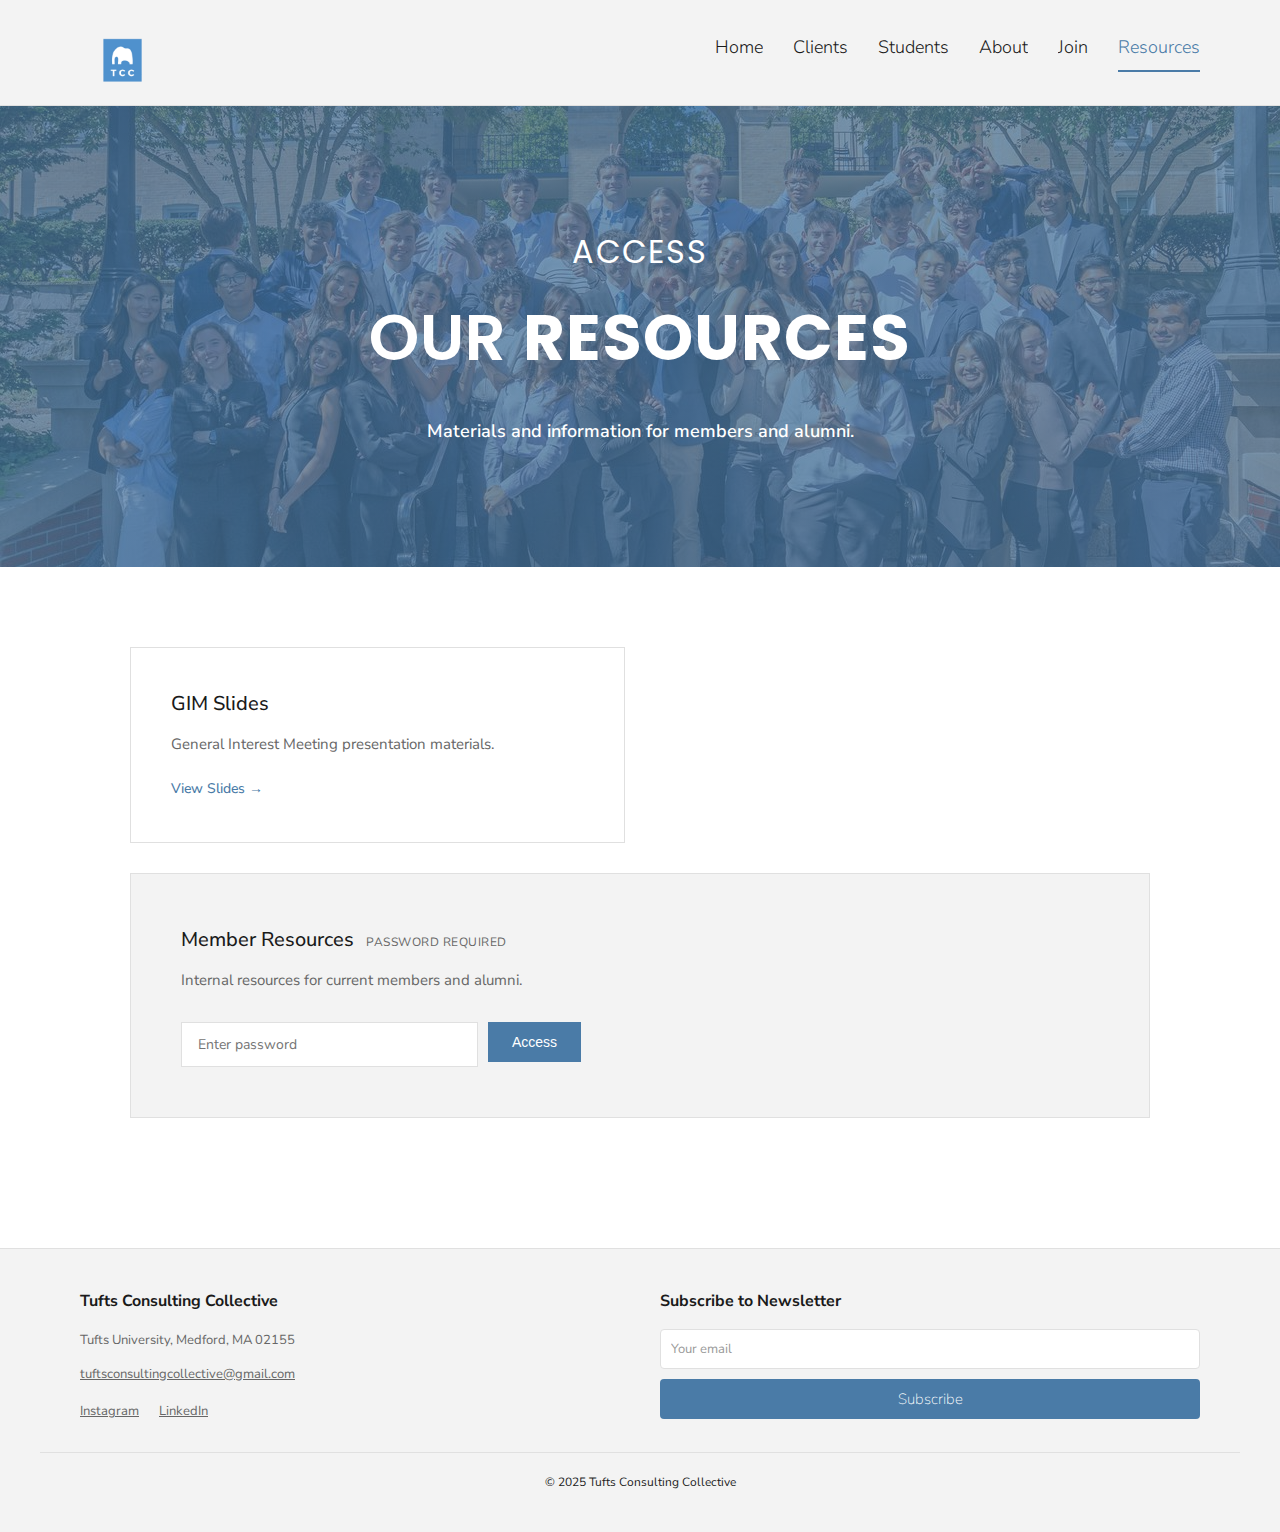
<file: resources.html>
<!DOCTYPE html>
<html lang="en">
<head>
    <meta charset="UTF-8">
    <meta name="viewport" content="width=device-width, initial-scale=1.0">
    <title>Resources - Tufts Consulting Collective</title>
    <link rel="stylesheet" href="style.css">
    <style>
        .resources-container {
            max-width: 1100px;
            margin: 0 auto;
            padding: 80px 40px;
        }

        .resources-grid {
            display: grid;
            grid-template-columns: repeat(2, 1fr);
            gap: 30px;
            margin-bottom: 50px;
        }

        .resource-card {
            background: white;
            border: 1px solid var(--border-gray);
            padding: 40px;
            transition: border-color 0.2s ease;
        }

        .resource-card:hover {
            border-color: var(--primary-blue);
        }

        .resource-card h2 {
            font-size: 20px;
            color: var(--dark-text);
            font-weight: 500;
            margin-bottom: 12px;
        }

        .resource-card p {
            font-size: 15px;
            color: var(--text-gray);
            margin-bottom: 20px;
            line-height: 1.6;
        }

        .resource-link {
            display: inline-block;
            color: var(--primary-blue);
            text-decoration: none;
            font-size: 14px;
            font-weight: 500;
            transition: color 0.2s ease;
        }

        .resource-link:hover {
            color: var(--secondary-blue);
        }

        .resource-link::after {
            content: ' →';
        }

        .protected-card {
            grid-column: 1 / -1;
            background: var(--background-gray);
            border: 1px solid var(--border-gray);
            padding: 50px;
        }

        .protected-header {
            display: flex;
            align-items: baseline;
            gap: 12px;
            margin-bottom: 12px;
        }

        .protected-header h2 {
            font-size: 20px;
            color: var(--dark-text);
            font-weight: 500;
            margin: 0;
        }

        .protected-badge {
            font-size: 12px;
            color: var(--text-gray);
            text-transform: uppercase;
            letter-spacing: 0.5px;
        }

        .protected-card > p {
            font-size: 15px;
            color: var(--text-gray);
            margin-bottom: 30px;
        }

        .password-prompt {
            display: none;
            max-width: 400px;
        }

        .password-prompt.active {
            display: block;
        }

        .password-form {
            display: flex;
            gap: 10px;
            align-items: flex-start;
        }

        .password-input {
            flex: 1;
            padding: 12px 16px;
            font-size: 14px;
            border: 1px solid var(--border-gray);
            background: white;
            font-family: inherit;
        }

        .password-input:focus {
            outline: none;
            border-color: var(--primary-blue);
        }

        .password-submit {
            padding: 12px 24px;
            background-color: var(--primary-blue);
            color: white;
            border: none;
            font-size: 14px;
            cursor: pointer;
            transition: background 0.2s ease;
            white-space: nowrap;
        }

        .password-submit:hover {
            background-color: var(--secondary-blue);
        }

        .error-message {
            color: #d32f2f;
            font-size: 13px;
            margin-top: 8px;
            display: none;
        }

        .error-message.show {
            display: block;
        }

        .protected-content {
            display: none;
        }

        .protected-content.unlocked {
            display: block;
        }

        .resource-list {
            list-style: none;
            padding: 0;
            margin: 0;
            display: grid;
            grid-template-columns: repeat(2, 1fr);
            gap: 0;
        }

        .resource-list li {
            padding: 18px 0;
            border-bottom: 1px solid var(--border-gray);
        }

        .resource-list li:nth-last-child(-n+2) {
            border-bottom: none;
        }

        .resource-list a {
            color: var(--dark-text);
            text-decoration: none;
            font-size: 15px;
            transition: color 0.2s ease;
        }

        .resource-list a:hover {
            color: var(--primary-blue);
        }

        .lock-btn {
            padding: 10px 20px;
            background: transparent;
            color: var(--text-gray);
            border: 1px solid var(--border-gray);
            font-size: 13px;
            cursor: pointer;
            margin-top: 30px;
            transition: all 0.2s ease;
        }

        .lock-btn:hover {
            border-color: var(--dark-text);
            color: var(--dark-text);
        }

        @media (max-width: 768px) {
            .resources-container {
                padding: 50px 20px;
            }

            .resources-grid {
                grid-template-columns: 1fr;
                gap: 20px;
            }

            .resource-card {
                padding: 30px;
            }

            .protected-card {
                padding: 30px;
            }

            .password-form {
                flex-direction: column;
                width: 100%;
            }

            .password-input {
                width: 100%;
            }

            .password-submit {
                width: 100%;
            }

            .resource-list {
                grid-template-columns: 1fr;
            }

            .resource-list li:last-child {
                border-bottom: none;
            }
        }
    </style>
</head>
<body>
    <!-- Navigation -->
    <header class="navbar">
        <nav class="nav-container">
            <div class="logo-section">
                <a href="index.html">
                    <img src="images/tcclogo.png" alt="Tufts Consulting Collective Logo" class="logo-image">
                </a>
            </div>
            <button class="hamburger-menu" aria-label="Toggle menu">
                <span></span>
                <span></span>
                <span></span>
            </button>
            <div class="nav-links">
                <a href="index.html" class="nav-link">Home</a>
                <a href="clients.html" class="nav-link">Clients</a>
                <a href="students.html" class="nav-link">Students</a>
                <a href="about.html" class="nav-link">About</a>
                <a href="join.html" class="nav-link">Join</a>
                <a href="resources.html" class="nav-link active">Resources</a>
            </div>
        </nav>
    </header>

    <!-- Hero Section -->
    <section class="hero-about">
        <div class="hero-about-content">
            <h1><span class="hero-subtitle">Access</span> OUR <span class="highlight">RESOURCES</span></h1>
            <p><strong>Materials and information for members and alumni.</strong></p>
        </div>
    </section>

    <!-- Resources Content -->
    <div class="resources-container">
        <div class="resources-grid">
            <!-- GIM Slides Card -->
            <div class="resource-card">
                <h2>GIM Slides</h2>
                <p>General Interest Meeting presentation materials.</p>
                <a href="gimslides.pdf" class="resource-link" target="_blank">View Slides</a>
            </div>



            <!-- Password Protected Member Resources -->
            <div class="protected-card">
                <div class="protected-header">
                    <h2>Member Resources</h2>
                    <span class="protected-badge">Password Required</span>
                </div>
                <p>Internal resources for current members and alumni.</p>

                <div class="password-prompt active" id="passwordPrompt">
                    <div class="password-form">
                        <input
                            type="password"
                            class="password-input"
                            id="passwordInput"
                            placeholder="Enter password"
                            autocomplete="off"
                        >
                        <button class="password-submit" onclick="checkPassword()">Access</button>
                    </div>
                    <p class="error-message" id="errorMessage">Incorrect password.</p>
                </div>

                <div class="protected-content" id="protectedContent">
                    <ul class="resource-list">
                        <li>
                            <a href="#" target="_blank">Alumni Database - Coming Soon!</a>
                        </li>
                        <li>
                            <a href="https://drive.google.com/drive/u/1/folders/17vZBILigzOSgdJ5kzLFOVIjTzESkBaIF" target="_blank">Casebooks Drive</a>
                        </li>
                        <li>
                            <a href="#" target="_blank">Past Finals Slides - Coming Soon!</a>
                        </li>
                        <li>
                            <a href="https://drive.google.com/drive/u/1/folders/1XcyZzanP5QLnNDPp_3nX5t1s0YCdvobJ" target="_blank">Slide Materials</a>
                        </li>
                    </ul>
                    <button class="lock-btn" onclick="lockContent()">Lock</button>
                </div>
            </div>
        </div>
    </div>

    <!-- Footer -->
    <footer class="footer">
        <div class="footer-container">
            <div class="footer-left">
                <h3>Tufts Consulting Collective</h3>
                <p>Tufts University, Medford, MA 02155</p>
                <p><a href="mailto:tuftsconsultingcollective@gmail.com">tuftsconsultingcollective@gmail.com</a></p>
                <div class="social-links">
                    <a href="https://instagram.com/tuftsconsultingcollective" target="_blank">Instagram</a>
                    <a href="https://www.linkedin.com/company/tufts-consulting-collective-about/posts/?feedView=all" target="_blank">LinkedIn</a>
                </div>
            </div>
            <div class="footer-right">
                <h3>Subscribe to Newsletter</h3>
                <form id="newsletter-form">
                    <input type="email" placeholder="Your email" required>
                    <button type="submit">Subscribe</button>
                </form>
            </div>
        </div>
        <div class="footer-bottom">
            <p>&copy; 2025 Tufts Consulting Collective</p>
        </div>
    </footer>

    <script src="script.js"></script>
    <script>
        // Password protection functionality
        const PASSWORD = "presidentj3rry2025"; // Change this to your desired password

        function checkPassword() {
            const input = document.getElementById('passwordInput');
            const errorMsg = document.getElementById('errorMessage');
            const prompt = document.getElementById('passwordPrompt');
            const content = document.getElementById('protectedContent');

            if (input.value === PASSWORD) {
                prompt.classList.remove('active');
                content.classList.add('unlocked');
                errorMsg.classList.remove('show');
                input.value = '';
            } else {
                errorMsg.classList.add('show');
                input.value = '';
                input.focus();
            }
        }

        function lockContent() {
            const prompt = document.getElementById('passwordPrompt');
            const content = document.getElementById('protectedContent');

            content.classList.remove('unlocked');
            prompt.classList.add('active');
        }

        // Allow Enter key to submit password
        document.getElementById('passwordInput').addEventListener('keypress', function(event) {
            if (event.key === 'Enter') {
                checkPassword();
            }
        });
    </script>
</body>
</html>
</file>
<file: style.css>
@import url('https://fonts.googleapis.com/css2?family=Nunito+Sans:wght@300;400;500;600;700&family=Poppins:wght@300;400;500;600;700&display=swap');

/* Color Scheme Variables */
:root {
    --primary-blue: #4A7BA7;
    --secondary-blue: #6B9FD9;
    --light-gray: #A8B5C7;
    --white: #FFFFFF;
    --dark-text: #1A1A1A;
    --background-gray: #f3f3f3;
    --border-gray: #e0e0e0;
    --text-gray: #666;
    --light-text-gray: #999;
}

* {
    margin: 0;
    padding: 0;
    box-sizing: border-box;
}

body {
    font-family: 'Nunito Sans', 'Poppins', -apple-system, BlinkMacSystemFont, 'Segoe UI', sans-serif;
    color: var(--dark-text);
    background-color: var(--white);
    line-height: 1.6;
    font-weight: 400;
    overflow-x: hidden;
}

/* Navigation */
.navbar {
    background-color: var(--background-gray);
    border-bottom: 1px solid var(--border-gray);
    padding: 10px 0;
    position: sticky;
    top: 0;
    z-index: 100;
    font-size: 20px;
    font-weight: 200;
}

.nav-container {
    max-width: 1200px;
    margin: 0 auto;
    padding: 0 40px;
    display: flex;
    align-items: center;
    justify-content: space-between;

    
}

.logo-section {
    display: flex;
    align-items: center;
    gap: 15px;
}

.logo-section a {
    display: flex;
    align-items: center;
    text-decoration: none;
    transition: opacity 0.3s ease;
}

.logo-section a:hover {
    opacity: 0.8;
}

.logo-image {
    height: 85px;
    width: auto;
    max-width: 220px;
    object-fit: contain;
    display: block;
}

.logo-box {
    background-color: var(--primary-blue);
    width: 50px;
    height: 50px;
    border-radius: 4px;
    display: flex;
    align-items: center;
    justify-content: center;
    color: var(--white);
    font-weight: 700;
}

.logo-text .logo-main {
    color: var(--primary-blue);
    font-weight: 700;
    font-size: 14px;
}

.logo-text .logo-sub {
    color: var(--light-gray);
    font-size: 11px;
    line-height: 1.2;
}

.nav-links {
    display: flex;
    gap: 30px;
}

.nav-link {
    text-decoration: none;
    color: var(--dark-text);
    font-size: 18px;
    font-weight: 300;
    transition: all 0.3s ease;
    padding-bottom: 8px;
    border-bottom: 2px solid transparent;
    position: relative;
    overflow: hidden;
}

.nav-link::before {
    content: '';
    position: absolute;
    top: 0;
    left: -100%;
    width: 100%;
    height: 100%;
    background: linear-gradient(90deg, transparent, rgba(74, 123, 167, 0.1), transparent);
    transition: left 0.5s ease;
}

.nav-link:hover::before {
    left: 100%;
}

.nav-link:hover {
    color: var(--primary-blue);
    transform: translateY(-1px);
}

.nav-link.active {
    color: var(--primary-blue);
    border-bottom-color: var(--primary-blue);
}

/* Main Content */
.main-content {
    max-width: 1200px;
    margin: 0 auto;
    padding: 80px 40px;
    min-height: calc(100vh - 400px);
}

.main-content h1 {
    font-size: 48px;
    margin-bottom: 20px;
    color: var(--primary-blue);
    font-weight: 700;
}

.main-content p {
    font-size: 18px;
    color: var(--text-gray);
    max-width: 600px;
}

/* Footer */
.footer {
    background-color: var(--background-gray);
    border-top: 1px solid var(--border-gray);
    padding: 40px 0 20px;
    margin-top: 0;
}

.footer-container {
    max-width: 1200px;
    margin: 0 auto;
    padding: 0 40px;
    display: grid;
    grid-template-columns: 1fr 1fr;
    gap: 40px;
    margin-bottom: 30px;
}

.footer-left h3,
.footer-right h3 {
    font-size: 16px;
    font-weight: 700;
    margin-bottom: 15px;
    color: var(--dark-text);
}

.footer-left p {
    font-size: 13px;
    line-height: 1.8;
    color: var(--text-gray);
    margin-bottom: 10px;
}

.footer-left a {
    color: var(--text-gray);
    text-decoration: underline;
    transition: color 0.3s;
}

.footer-left a:hover {
    color: var(--primary-blue);
}

.social-links {
    display: flex;
    gap: 20px;
    margin-top: 15px;
}

.social-links a {
    font-size: 13px;
}

.footer-right form {
    display: flex;
    flex-direction: column;
    gap: 10px;
}

.footer-right input {
    padding: 10px;
    border: 1px solid var(--border-gray);
    border-radius: 4px;
    font-size: 13px;
    font-family: 'Nunito Sans', 'Poppins', sans-serif;
    background-color: var(--white);
}

.footer-right input::placeholder {
    color: var(--light-text-gray);
}

.footer-right button {
    padding: 10px;
    background-color: var(--primary-blue);
    color: var(--white);
    border: none;
    border-radius: 4px;
    font-size: 15px;
    font-weight: 200;
    cursor: pointer;
    transition: background-color 0.3s;
    font-family: 'Nunito Sans', 'Poppins', sans-serif;
}

.footer-right button:hover {
    background-color: var(--secondary-blue);
}

.elist-link {
    display: inline-block;
    padding: 10px 20px;
    background-color: var(--primary-blue);
    color: var(--white);
    text-decoration: none;
    border-radius: 4px;
    font-size: 15px;
    font-weight: 200;
    transition: background-color 0.3s;
    text-align: center;
    font-family: 'Nunito Sans', 'Poppins', sans-serif;
}

.elist-link:hover {
    background-color: var(--secondary-blue);
}

.footer-bottom {
    border-top: 1px solid var(--border-gray);
    max-width: 1200px;
    margin: 0 auto;
    padding: 20px 40px;
    text-align: center;
}

.footer-bottom p {
    font-size: 12px;
    color: var (--light-text-gray);
}

/* Hero Section */
.hero {
    background: linear-gradient(rgba(74, 123, 167, 0.7), rgba(74, 123, 167, 0.7)), 
                url('images/herobg.jpeg') center/cover;
    color: var(--white);
    padding: 120px 40px;
    text-align: center;
    min-height: 400px;
    display: flex;
    align-items: center;
    justify-content: center;
}

.hero-content {
    max-width: 900px;
}

.hero h1 {
    font-family: 'Poppins', 'Inter', sans-serif;
    font-size: 80px;
    font-weight: 600;
    margin-bottom: 30px;
    letter-spacing: 1px;
}

.hero p {
    font-size: 18px;
    line-height: 1.8;
    font-weight: 400;
}

/* Main Content */
.main-content {
    max-width: 1200px;
    margin: 0 auto;
    padding: 0 40px;
}

/* By The Numbers Section */
.by-numbers {
    padding: 110px 0;
    background: var(--white);
    position: relative;
}

.by-numbers::before {
    content: '';
    position: absolute;
    top: 0;
    left: 0;
    right: 0;
    bottom: 0;
    background: url('data:image/svg+xml,<svg xmlns="http://www.w3.org/2000/svg" viewBox="0 0 100 100"><defs><pattern id="grain" width="100" height="100" patternUnits="userSpaceOnUse"><circle cx="20" cy="20" r="1" fill="%23000" opacity="0.015"/><circle cx="80" cy="40" r="1" fill="%23000" opacity="0.015"/><circle cx="40" cy="80" r="1" fill="%23000" opacity="0.015"/></pattern></defs><rect width="100%" height="100%" fill="url(%23grain)"/></svg>');
    pointer-events: none;
}

.by-numbers h2 {
    font-family: 'Poppins', 'Inter', sans-serif;
    font-size: 36px;
    font-weight: 700;
    margin-bottom: 20px;
    color: var(--dark-text);
    letter-spacing: 0.5px;
    animation: fadeInUp 0.8s ease-out;
    text-align: center;
    position: relative;
    z-index: 1;
}

.by-numbers h2::after {
    content: '';
    display: block;
    width: 80px;
    height: 4px;
    background: linear-gradient(135deg, var(--primary-blue), var(--secondary-blue));
    margin: 20px auto 60px;
    border-radius: 2px;
}

.numbers-container {
    max-width: 1000px;
    margin: 0 auto;
    padding: 0 40px;
    position: relative;
    z-index: 1;
}

.numbers-grid {
    display: grid;
    grid-template-columns: repeat(3, 1fr);
    gap: 40px;
    background: var(--white);
    border-radius: 0;
    padding: 60px 40px;
    box-shadow: 
        0 10px 40px rgba(0,0,0,0.08),
        0 4px 20px rgba(0,0,0,0.04),
        inset 0 1px 0 rgba(255,255,255,0.9);
    border: 1px solid rgba(0,0,0,0.08);
    position: relative;
    overflow: hidden;
}

.numbers-grid::before {
    content: '';
    position: absolute;
    top: -50%;
    left: -50%;
    width: 200%;
    height: 200%;
    background: conic-gradient(from 0deg, transparent, rgba(74, 123, 167, 0.03), transparent);
    animation: rotate 20s linear infinite;
    pointer-events: none;
}

.number-item {
    text-align: center;
    transition: all 0.4s cubic-bezier(0.4, 0, 0.2, 1);
    animation: fadeInUp 0.6s ease-out;
    position: relative;
    z-index: 2;
    padding: 20px;
    border-radius: 0;
    background: rgba(255,255,255,0.5);
    backdrop-filter: blur(10px);
}

.number-item:hover {
    transform: translateY(-5px) scale(1.02);
    background: rgba(255,255,255,0.8);
}

.number-item:nth-child(1) {
    animation-delay: 0.1s;
}

.number-item:nth-child(2) {
    animation-delay: 0.2s;
}

.number-item:nth-child(3) {
    animation-delay: 0.3s;
}

.number-item .number {
    font-size: 64px;
    font-weight: 800;
    background: linear-gradient(135deg, var(--primary-blue), var(--secondary-blue));
    -webkit-background-clip: text;
    -webkit-text-fill-color: transparent;
    background-clip: text;
    margin-bottom: 15px;
    display: block;
    line-height: 1;
    text-shadow: 0 2px 10px rgba(74, 123, 167, 0.1);
}

.number-item p {
    font-size: 16px;
    color: var(--text-gray);
    font-weight: 600;
    margin: 0;
    letter-spacing: 0.5px;
    text-transform: uppercase;
    opacity: 0.8;
}

/* Who We Are Section */
.who-we-are {
    padding: 50px 0;
}

.section-content {
    display: grid;
    grid-template-columns: 1fr 1fr;
    gap: 60px;
    align-items: center;
}

.section-content.reversed {
    grid-template-columns: 1fr 1fr;
}

.section-content.reversed .section-image {
    order: -1;
}

.section-text {
    animation: slideInLeft 0.8s ease-out;
}

.section-text h2 {
    font-family: 'Poppins', 'Inter', sans-serif;
    font-size: 28px;
    font-weight: 600;
    margin-bottom: 20px;
    color: var(--dark-text);
    letter-spacing: 0.5px;
}

.section-text p {
    font-size: 15px;
    color: var(--text-gray);
    line-height: 1.8;
    margin-bottom: 30px;
}

.section-image {
    overflow: hidden;
    border-radius: 4px;
    animation: slideInRight 0.8s ease-out;
    transition: transform 0.3s ease;
}

.section-image:hover {
    transform: scale(1.02);
}

.section-image img {
    width: 100%;
    height: auto;
    display: block;
    transition: transform 0.3s ease;
}

.section-image img:hover {
    transform: scale(1.05);
}

/* CTA Button */
.cta-button {
    display: inline-block;
    background-color: var(--primary-blue);
    color: var(--white);
    padding: 14px 32px;
    border-radius: 4px;
    text-decoration: none;
    font-weight: 200;
    transition: all 0.3s ease;
    font-family: 'Nunito Sans', 'Poppins', sans-serif;
    font-size: 18px;
    border: 2px solid var(--primary-blue);
    position: relative;
    overflow: hidden;
}

.cta-button::before {
    content: '';
    position: absolute;
    top: 0;
    left: -100%;
    width: 100%;
    height: 100%;
    background: linear-gradient(90deg, transparent, rgba(255, 255, 255, 0.1), transparent);
    transition: left 0.5s;
}

.cta-button:hover::before {
    left: 100%;
}

.cta-button:hover {
    background-color: var(--secondary-blue);
    border-color: var(--secondary-blue);
    transform: translateY(-3px);
    box-shadow: 0 5px 15px rgba(107, 159, 217, 0.3);
}

/* Become a Client Section */
.become-client {
    padding: 80px 0;
    border-top: 1px solid var(--light-gray);
}

/* Clients Page Styles */
/* Why TCC Hero Section */
.why-tcc-hero {
    background: linear-gradient(rgba(74, 123, 167, 0.8), rgba(74, 123, 167, 0.8)), 
                url('images/clientshero.jpeg') center/cover;
    color: var(--white);
    padding: 120px 40px;
    text-align: center;
    min-height: 400px;
    display: flex;
    align-items: center;
    justify-content: center;
    width: 100%;
}

.why-tcc-content {
    max-width: 700px;
    animation: fadeInUp 0.8s ease-out;
    background: rgba(255, 255, 255, 0.60);
    backdrop-filter: blur(3px);
    border-radius: 0;
    padding: 40px 35px;
    box-shadow: 0 8px 20px rgba(0, 0, 0, 0.12);
    border: 1px solid rgba(0, 0, 0, 0.08);
}

.why-tcc-hero h1 {
    font-family: 'Poppins', 'Inter', sans-serif;
    font-size: 64px;
    font-weight: 600;
    margin-bottom: 25px;
    letter-spacing: 1px;
    animation: fadeInUp 1s ease-out 0.2s both;
    color: var(--dark-text);
}

.why-tcc-hero h1 .highlight {
    color: var(--primary-blue);
    font-weight: 700;
}

.why-tcc-hero p {
    font-size: 18px;
    line-height: 1.8;
    font-weight: 400;
    animation: fadeInUp 1s ease-out 0.4s both;
    max-width: 900px;
    margin: 0 auto;
    color: var(--text-gray);
}

/* Practice Areas Section */
.practice-areas {
    padding: 50px 0;
    background: var(--white);
    width: 100%;
    overflow: hidden;
}

.practice-container {
    max-width: 1100px;
    margin: 0 auto;
    padding: 0 40px;
    position: relative;
}

.practice-container::before {
    content: '';
    position: absolute;
    left: -80px;
    top: 50%;
    transform: translateY(-50%) rotate(-15deg);
    width: 120px;
    height: 300px;
    background: linear-gradient(135deg, var(--primary-blue), var(--secondary-blue));
    border-radius: 60px;
    opacity: 0.15;
    z-index: 1;
}

.practice-container::after {
    content: '';
    position: absolute;
    right: -80px;
    top: 60%;
    transform: translateY(-50%) rotate(15deg);
    width: 100px;
    height: 250px;
    background: linear-gradient(135deg, var(--secondary-blue), var(--primary-blue));
    border-radius: 50px;
    opacity: 0.15;
    z-index: 1;
}

.practice-container h2 {
    font-family: 'Poppins', 'Inter', sans-serif;
    font-size: 36px;
    font-weight: 600;
    margin-bottom: 20px;
    color: var(--dark-text);
    letter-spacing: 0.5px;
    text-align: center;
    position: relative;
    z-index: 2;
}

.capabilities-grid {
    display: grid;
    grid-template-columns: repeat(2, 1fr);
    gap: 0;
    max-width: 900px;
    margin: 0 auto;
    border: 1px solid var(--border-gray);
    background: var(--white);
    position: relative;
    z-index: 2;
}

.capability-card {
    background: var(--white);
    border: none;
    border-right: 1px solid var(--border-gray);
    border-bottom: 1px solid var(--border-gray);
    padding: 40px 30px;
    text-align: left;
    transition: all 0.3s ease;
    position: relative;
    overflow: hidden;
    z-index: 2;
}

.capability-card:nth-child(even) {
    border-right: none;
}

.capability-card:nth-child(5), 
.capability-card:nth-child(6) {
    border-bottom: none;
}

.capability-card::before {
    content: '';
    position: absolute;
    top: 0;
    left: 0;
    width: 4px;
    height: 100%;
    background: linear-gradient(135deg, var(--primary-blue), var(--secondary-blue));
    transform: scaleY(0);
    transform-origin: bottom;
    transition: transform 0.3s ease;
}

.capability-card:hover::before {
    transform: scaleY(1);
}

.capability-card:hover {
    background: rgba(74, 123, 167, 0.02);
    transform: translateX(8px);
    box-shadow: 0 4px 15px rgba(74, 123, 167, 0.1);
}

.capability-card h4 {
    font-size: 18px;
    font-weight: 600;
    margin-bottom: 12px;
    color: var (--dark-text);
    letter-spacing: 0.3px;
    font-family: 'Poppins', sans-serif;
    transition: color 0.3s ease;
    position: relative;
    z-index: 3;
}

.capability-card:hover h4 {
    color: var(--primary-blue);
}

.capability-card p {
    font-size: 14px;
    color: var(--text-gray);
    line-height: 1.6;
    margin: 0;
    font-weight: 400;
    position: relative;
    z-index: 3;
}

/* How It Works Section */
.how-it-works {
    padding: 60px 0 40px;
    background: var(--background-gray);
    width: 100%;
}

.how-it-works-container {
    max-width: 1200px;
    margin: 0 auto;
    padding: 0 40px;
}

.how-it-works h2 {
    font-family: 'Poppins', 'Inter', sans-serif;
    font-size: 42px;
    font-weight: 700;
    margin-bottom: 40px;
    color: var(--primary-blue);
    letter-spacing: 0.5px;
    animation: fadeInUp 0.8s ease-out;
    position: relative;
    text-align: center;
    text-transform: uppercase;
}


/* Steps Grid */
.steps-grid {
    display: grid;
    grid-template-columns: repeat(2, 1fr);
    gap: 40px 60px;
    max-width: 1000px;
    margin: 0 auto;
}

.step-item {
    position: relative;
    animation: fadeInUp 0.6s ease-out;
    padding-left: 0;
}

.step-item:nth-child(1) { animation-delay: 0.1s; }
.step-item:nth-child(2) { animation-delay: 0.2s; }
.step-item:nth-child(3) { animation-delay: 0.3s; }
.step-item:nth-child(4) { animation-delay: 0.4s; }
.step-item:nth-child(5) { animation-delay: 0.5s; }
.step-item:nth-child(6) { animation-delay: 0.6s; }

.step-number {
    font-family: 'Poppins', 'Inter', sans-serif;
    font-size: 48px;
    font-weight: 700;
    color: var(--primary-blue);
    margin-bottom: 20px;
    display: block;
    line-height: 1;
}

.step-item h4 {
    font-family: 'Poppins', sans-serif;
    font-size: 20px;
    font-weight: 600;
    margin-bottom: 16px;
    color: var(--dark-text);
    letter-spacing: 0.3px;
    font-style: italic;
}

.step-item p {
    font-size: 14px;
    color: var(--text-gray);
    line-height: 1.7;
    margin: 0;
    font-weight: 400;
}

/* Past Client Engagements Section */
.past-clients {
    padding: 40px 0;
    background: var(--white);
    width: 100%;
}

.past-clients-container {
    max-width: 1200px;
    margin: 0 auto;
    padding: 0 0px;
}

.past-clients h2 {
    font-family: 'Poppins', 'Inter', sans-serif;
    font-size: 42px;
    font-weight: 700;
    margin-bottom: 30px;
    color: var (--primary-blue);
    letter-spacing: 0.5px;
    animation: fadeInUp 0.8s ease-out;
    position: relative;
    text-align: center;
    text-transform: uppercase;
}

.past-clients-description {
    font-size: 16px;
    color: var(--text-gray);
    line-height: 1.7;
    margin-bottom: 50px;
    max-width: 1000px;
    text-align: center;
    margin-left: auto;
    margin-right: auto;
}

.clients-grid {
    display: grid;
    grid-template-columns: repeat(7, 1fr);
    gap: 25px;
    max-width: 1400px;
    margin: 0 auto;
    padding: 20px 40px;
    justify-content: center;
}

.client-logo {
    background: transparent;
    padding: 20px;
    display: flex;
    align-items: center;
    justify-content: center;
    border-radius: 0;
    transition: all 0.3s ease;
    min-height: 100px;
    border: none;
    box-shadow: none;
    animation: fadeInUp 0.6s ease-out;
}

.client-logo:nth-child(1) { animation-delay: 0.1s; }
.client-logo:nth-child(2) { animation-delay: 0.2s; }
.client-logo:nth-child(3) { animation-delay: 0.3s; }
.client-logo:nth-child(4) { animation-delay: 0.4s; }
.client-logo:nth-child(5) { animation-delay: 0.5s; }
.client-logo:nth-child(6) { animation-delay: 0.6s; }
.client-logo:nth-child(7) { animation-delay: 0.7s; }
.client-logo:nth-child(8) { animation-delay: 0.8s; }
.client-logo:nth-child(9) { animation-delay: 0.9s; }
.client-logo:nth-child(10) { animation-delay: 1.0s; }
.client-logo:nth-child(11) { animation-delay: 1.1s; }
.client-logo:nth-child(12) { animation-delay: 1.2s; }
.client-logo:nth-child(13) { animation-delay: 1.3s; }
.client-logo:nth-child(14) { animation-delay: 1.4s; }
.client-logo:nth-child(15) { animation-delay: 1.5s; }
.client-logo:nth-child(16) { animation-delay: 1.6s; }
.client-logo:nth-child(17) { animation-delay: 1.7s; }
.client-logo:nth-child(18) { animation-delay: 1.8s; }
.client-logo:nth-child(19) { animation-delay: 1.9s; }
.client-logo:nth-child(20) { animation-delay: 2.0s; }
.client-logo:nth-child(21) { animation-delay: 2.1s; }

.client-logo:hover {
    transform: translateY(-3px);
    box-shadow: none;
    border-color: transparent;
}

.client-logo img {
    max-width: 100%;
    max-height: 100%;
    width: auto;
    height: auto;
    object-fit: contain;
    filter: none;
    opacity: 0.9;
    transition: all 0.3s ease;
}

.client-logo:hover img {
    filter: brightness(1.1) saturate(1.1);
    opacity: 1;
    transform: scale(1.05);
}

.client-logo-placeholder {
    background: var(--white);
    border: 1px solid var(--border-gray);
    border-radius: 8px;
    padding: 30px 20px;
    text-align: center;
    display: flex;
    align-items: center;
    justify-content: center;
    min-height: 120px;
    transition: all 0.3s ease;
    animation: fadeInUp 0.6s ease-out;
    box-shadow: 0 2px 8px rgba(0,0,0,0.04);
}

.client-logo-placeholder:nth-child(1) { animation-delay: 0.1s; }
.client-logo-placeholder:nth-child(2) { animation-delay: 0.2s; }
.client-logo-placeholder:nth-child(3) { animation-delay: 0.3s; }
.client-logo-placeholder:nth-child(4) { animation-delay: 0.4s; }
.client-logo-placeholder:nth-child(5) { animation-delay: 0.5s; }
.client-logo-placeholder:nth-child(6) { animation-delay: 0.6s; }
.client-logo-placeholder:nth-child(7) { animation-delay: 0.7s; }
.client-logo-placeholder:nth-child(8) { animation-delay: 0.8s; }
.client-logo-placeholder:nth-child(9) { animation-delay: 0.9s; }
.client-logo-placeholder:nth-child(10) { animation-delay: 1.0s; }
.client-logo-placeholder:nth-child(11) { animation-delay: 1.1s; }
.client-logo-placeholder:nth-child(12) { animation-delay: 1.2s; }

.client-logo-placeholder:hover {
    border-color: var(--primary-blue);
    box-shadow: 0 8px 20px rgba(74, 123, 167, 0.12);
    transform: translateY(-5px);
}

.client-logo-placeholder span {
    font-family: 'Poppins', sans-serif;
    font-size: 16px;
    font-weight: 600;
    color: var(--text-gray);
    text-align: center;
}

/* Clients Image Container */
.clients-image-container {
    width: 100%;
    max-width: 1000px;
    margin: 0 auto;
    display: flex;
    justify-content: center;
    align-items: center;
    padding: 0 40px;
}

.clients-image {
    width: 100%;
    height: auto;
    display: block;
    border-radius: 12px;
    box-shadow: 0 10px 40px rgba(0, 0, 0, 0.1);
    transition: all 0.3s cubic-bezier(0.4, 0, 0.2, 1);
    animation: fadeInUp 0.8s ease-out;
}

.clients-image:hover {
    transform: translateY(-5px);
    box-shadow: 0 15px 50px rgba(0, 0, 0, 0.15);
}

/* Client Testimonials Section - Modern Carousel */
.client-testimonials {
    padding: 80px 0;
    background: var(--white);
    width: 100%;
}

.client-testimonials .testimonials-container {
    max-width: 1000px;
    margin: 0 auto;
    padding: 0 40px;
}

.client-testimonials .testimonials-container h2 {
    font-family: 'Poppins', 'Inter', sans-serif;
    font-size: 42px;
    font-weight: 700;
    color: var(--dark-text);
    text-align: center;
    margin-bottom: 60px;
    text-transform: uppercase;
    letter-spacing: 0.5px;
}

.client-testimonials .testimonials-container h2::after {
    content: '';
    display: block;
    width: 80px;
    height: 4px;
    background: linear-gradient(135deg, var(--primary-blue), var(--secondary-blue));
    margin: 20px auto 0;
    border-radius: 2px;
}

.client-testimonials .carousel-container {
    position: relative;
}

.client-testimonials .carousel-track-container {
    overflow: hidden;
    border-radius: 16px;
}

.client-testimonials .carousel-track {
    display: flex;
    transition: transform 0.5s cubic-bezier(0.4, 0, 0.2, 1);
}

.client-testimonials .carousel-card {
    min-width: 100%;
    background: var(--white);
    border-radius: 16px;
    overflow: hidden;
    box-shadow: 0 10px 40px rgba(0, 0, 0, 0.1);
}

.client-testimonials .card-header {
    display: flex;
    align-items: center;
    gap: 24px;
    padding: 32px 40px 24px;
    background: linear-gradient(135deg, #f8f9ff 0%, #ffffff 100%);
    border-bottom: 1px solid #e8eaf0;
}

.client-testimonials .client-logo {
    width: 80px;
    height: 80px;
    object-fit: contain;
    background: var(--white);
    padding: 12px;
    border-radius: 12px;
    box-shadow: 0 4px 12px rgba(0, 0, 0, 0.08);
    flex-shrink: 0;
}

.client-testimonials .client-info h3 {
    font-family: 'Poppins', sans-serif;
    font-size: 28px;
    font-weight: 700;
    color: var(--dark-text);
    margin: 0 0 4px 0;
    letter-spacing: 0.3px;
}

.client-testimonials .client-type {
    font-size: 14px;
    color: var(--primary-blue);
    font-weight: 600;
    text-transform: uppercase;
    letter-spacing: 0.5px;
    margin: 0;
}

.client-testimonials .card-image {
    height: 280px;
    overflow: hidden;
}

.client-testimonials .card-image img {
    width: 100%;
    height: 100%;
    object-fit: cover;
    transition: transform 0.4s ease;
}

.client-testimonials .carousel-card:hover .card-image img {
    transform: scale(1.05);
}

.client-testimonials .card-content {
    padding: 40px;
}

.client-testimonials .project-description {
    font-size: 16px;
    color: var(--dark-text);
    line-height: 1.7;
    margin: 0 0 32px 0;
}

.client-testimonials .testimonial-quote {
    background: linear-gradient(135deg, #f0f4ff 0%, #fafbff 100%);
    border-left: 4px solid var(--primary-blue);
    padding: 28px 32px;
    border-radius: 12px;
    position: relative;
}

.client-testimonials .quote-icon {
    color: var(--primary-blue);
    opacity: 0.3;
    margin-bottom: 12px;
}

.client-testimonials .testimonial-quote p {
    font-size: 17px;
    font-style: italic;
    color: var(--primary-blue);
    line-height: 1.7;
    margin: 0;
    font-weight: 500;
}

.client-testimonials .carousel-controls {
    display: flex;
    align-items: center;
    justify-content: center;
    gap: 24px;
    margin-top: 40px;
}

.client-testimonials .carousel-button {
    width: 48px;
    height: 48px;
    border-radius: 50%;
    background: var(--white);
    border: 2px solid var(--primary-blue);
    color: var(--primary-blue);
    display: flex;
    align-items: center;
    justify-content: center;
    cursor: pointer;
    transition: all 0.3s ease;
}

.client-testimonials .carousel-button:hover:not(:disabled) {
    background: var(--primary-blue);
    color: var(--white);
    transform: scale(1.1);
}

.client-testimonials .carousel-button:disabled {
    opacity: 0.3;
    cursor: not-allowed;
}

.client-testimonials .carousel-indicators {
    display: flex;
    gap: 12px;
    align-items: center;
}

.client-testimonials .indicator {
    width: 10px;
    height: 10px;
    border-radius: 50%;
    background: var(--light-gray);
    border: none;
    padding: 0;
    cursor: pointer;
    transition: all 0.3s ease;
}

.client-testimonials .indicator.active {
    background: var(--primary-blue);
    transform: scale(1.3);
}

.client-testimonials .indicator:hover:not(.active) {
    background: var(--secondary-blue);
    transform: scale(1.1);
}

@media (max-width: 768px) {
    .client-testimonials {
        padding: 60px 0;
    }

    .client-testimonials .testimonials-container {
        padding: 0 20px;
    }

    .client-testimonials .testimonials-container h2 {
        font-size: 32px;
        margin-bottom: 40px;
    }

    .client-testimonials .card-header {
        flex-direction: column;
        text-align: center;
        padding: 24px 20px;
    }

    .client-testimonials .client-logo {
        width: 64px;
        height: 64px;
    }

    .client-testimonials .client-info h3 {
        font-size: 22px;
    }

    .client-testimonials .card-image {
        height: 200px;
    }

    .client-testimonials .card-content {
        padding: 24px 20px;
    }

    .client-testimonials .project-description {
        font-size: 14px;
        margin-bottom: 24px;
    }

    .client-testimonials .testimonial-quote {
        padding: 20px 16px;
    }

    .client-testimonials .testimonial-quote p {
        font-size: 15px;
    }

    .client-testimonials .carousel-button {
        width: 40px;
        height: 40px;
    }

    .client-testimonials .carousel-button svg {
        width: 20px;
        height: 20px;
    }
}

/* Client Benefits Section */
.client-benefits {
    padding: 80px 40px;
    background: var(--white);
    margin-bottom: 60px;
}

.client-benefits h2 {
    font-family: 'Poppins', 'Inter', sans-serif;
    font-size: 36px;
    font-weight: 700;
    text-align: center;
    margin-bottom: 60px;
    color: var(--dark-text);
    letter-spacing: 0.5px;
}

.client-benefits h2::after {
    content: '';
    display: block;
    width: 80px;
    height: 4px;
    background: linear-gradient(135deg, var(--primary-blue), var(--secondary-blue));
    margin: 20px auto 0;
    border-radius: 2px;
}

.benefits-grid {
    display: grid;
    grid-template-columns: repeat(4, 1fr);
    gap: 30px;
    max-width: 1200px;
    margin: 0 auto;
}

.benefit-card {
    padding: 35px 25px;
    background: var(--white);
    border: 1px solid var(--border-gray);
    border-radius: 4px;
    text-align: center;
    transition: all 0.3s ease;
    animation: fadeInUp 0.6s ease-out;
}

.benefit-card:nth-child(1) { animation-delay: 0.1s; }
.benefit-card:nth-child(2) { animation-delay: 0.2s; }
.benefit-card:nth-child(3) { animation-delay: 0.3s; }
.benefit-card:nth-child(4) { animation-delay: 0.4s; }

.benefit-card:hover {
    border-color: var(--primary-blue);
    box-shadow: 0 8px 24px rgba(74, 123, 167, 0.12);
    transform: translateY(-5px);
}

.benefit-icon {
    font-size: 48px;
    margin-bottom: 15px;
    display: block;
}

.benefit-card h3 {
    font-size: 16px;
    font-weight: 600;
    margin-bottom: 12px;
    color: var(--dark-text);
    letter-spacing: 0.3px;
}

.benefit-card p {
    font-size: 13px;
    color: var(--text-gray);
    line-height: 1.6;
}

/* Case Studies / Recent Projects Section */
.case-studies-teaser {
    padding: 80px 40px;
    background: var(--background-gray);
    margin-bottom: 60px;
}

.case-studies-teaser h2 {
    font-family: 'Poppins', 'Inter', sans-serif;
    font-size: 36px;
    font-weight: 700;
    text-align: center;
    margin-bottom: 60px;
    color: var(--dark-text);
    letter-spacing: 0.5px;
}

.case-studies-teaser h2::after {
    content: '';
    display: block;
    width: 80px;
    height: 4px;
    background: linear-gradient(135deg, var(--primary-blue), var(--secondary-blue));
    margin: 20px auto 0;
    border-radius: 2px;
}

.cases-grid {
    display: grid;
    grid-template-columns: repeat(3, 1fr);
    gap: 40px;
    max-width: 1200px;
    margin: 0 auto;
}

.case-card {
    background: var(--white);
    border-radius: 4px;
    overflow: hidden;
    box-shadow: 0 4px 12px rgba(0,0,0,0.08);
    transition: all 0.3s ease;
    animation: fadeInUp 0.6s ease-out;
}

.case-card:nth-child(1) { animation-delay: 0.1s; }
.case-card:nth-child(2) { animation-delay: 0.2s; }
.case-card:nth-child(3) { animation-delay: 0.3s; }

.case-card:hover {
    transform: translateY(-8px);
    box-shadow: 0 12px 32px rgba(0,0,0,0.12);
}

.case-image-placeholder {
    width: 100%;
    height: 200px;
    background: linear-gradient(135deg, var(--primary-blue), var(--secondary-blue));
    opacity: 0.2;
}

.case-card h3 {
    font-size: 18px;
    font-weight: 600;
    margin: 20px;
    color: var(--dark-text);
}

.case-card p {
    font-size: 14px;
    color: var(--text-gray);
    line-height: 1.6;
    margin: 0 20px 20px;
}

/* Industries Section */
.industries {
    padding: 80px 40px;
    background: var(--white);
    margin-bottom: 60px;
}

.industries h2 {
    font-family: 'Poppins', 'Inter', sans-serif;
    font-size: 36px;
    font-weight: 700;
    text-align: center;
    margin-bottom: 60px;
    color: var (--dark-text);
    letter-spacing: 0.5px;
}

.industries h2::after {
    content: '';
    display: block;
    width: 80px;
    height: 4px;
    background: linear-gradient(135deg, var(--primary-blue), var(--secondary-blue));
    margin: 20px auto 0;
    border-radius: 2px;
}

.industries-list {
    display: flex;
    flex-wrap: wrap;
    gap: 15px;
    justify-content: center;
    max-width: 900px;
    margin: 0 auto;
}

.industry-tag {
    background: var(--primary-blue);
    color: var(--white);
    padding: 10px 20px;
    border-radius: 20px;
    font-size: 14px;
    font-weight: 500;
    transition: all 0.3s ease;
    cursor: default;
    animation: fadeInUp 0.4s ease-out;
}

.industry-tag:hover {
    background: var(--secondary-blue);
    transform: scale(1.05);
}

/* CTA Section */
.clients-cta {
    padding: 100px 40px;
    background: linear-gradient(135deg, var(--primary-blue), var(--secondary-blue));
    color: var(--white);
    text-align: center;
    margin-bottom: 0;
    border-radius: 0;
}

.clients-cta h2 {
    font-family: 'Poppins', 'Inter', sans-serif;
    font-size: 36px;
    font-weight: 700;
    margin-bottom: 15px;
    letter-spacing: 0.5px;
}

.clients-cta p {
    font-size: 16px;
    margin-bottom: 35px;
    font-weight: 300;
    max-width: 600px;
    margin-left: auto;
    margin-right: auto;
}

.cta-button.cta-large {
    background: var(--white);
    color: var(--primary-blue);
    border-color: var(--white);
    font-weight: 600;
    padding: 16px 40px;
    font-size: 16px;
}

.cta-button.cta-large:hover {
    background: var(--background-gray);
    border-color: var(--background-gray);
    color: var(--primary-blue);
    transform: translateY(-3px);
}


/* Students Page Styles */
/* Students Hero Section */
.students-hero {
    background: linear-gradient(rgba(74, 123, 167, 0.8), rgba(74, 123, 167, 0.8)), 
                url('images/studentshero.jpeg') center/cover;
    color: var (--white);
    padding: 120px 40px;
    text-align: center;
    min-height: 400px;
    display: flex;
    align-items: center;
    justify-content: center;
    width: 100%;
}

.students-hero-content {
    max-width: 700px;
    animation: fadeInUp 0.8s ease-out;
    background: rgba(255, 255, 255, 0.60);
    backdrop-filter: blur(3px);
    border-radius: 0;
    padding: 40px 35px;
    box-shadow: 0 8px 20px rgba(0, 0, 0, 0.12);
    border: 1px solid rgba(0, 0, 0, 0.08);
}

.students-hero h1 {
    font-family: 'Poppins', 'Inter', sans-serif;
    font-size: 64px;
    font-weight: 600;
    margin-bottom: 25px;
    letter-spacing: 1px;
    animation: fadeInUp 1s ease-out 0.2s both;
    color: var(--dark-text);
}

.students-hero h1 .highlight {
    color: var(--primary-blue);
    font-weight: 700;
}

.students-hero p {
    font-size: 18px;
    line-height: 1.8;
    font-weight: 400;
    animation: fadeInUp 1s ease-out 0.4s both;
    max-width: 900px;
    margin: 0 auto;
    color: var(--text-gray);
}

/* Week in the Life Timeline Section */
/* Week in the Life Section */
.week-in-life {
    padding: 80px 0;
    background: var(--background-gray);
    width: 100%;
    margin: 0;
}

.week-container {
    max-width: 1400px;
    margin: 0 auto;
    padding: 0 40px;
}

.week-container h2 {
    font-family: 'Poppins', 'Inter', sans-serif;
    font-size: 42px;
    font-weight: 700;
    margin-bottom: 20px;
    color: var(--primary-blue);
    letter-spacing: 0.5px;
    text-align: center;
    text-transform: uppercase;
}

.week-intro {
    font-size: 18px;
    color: var(--text-gray);
    line-height: 1.7;
    margin-bottom: 60px;
    text-align: center;
    max-width: 800px;
    margin-left: auto;
    margin-right: auto;
}

/* New Centered Timeline */
.timeline {
    position: relative;
    max-width: 1200px;
    margin: 0 auto;
    padding: 60px 0;
}

/* Vertical center line */
.timeline::before {
    content: '';
    position: absolute;
    left: 50%;
    transform: translateX(-50%);
    top: 0;
    bottom: 0;
    width: 4px;
    background: linear-gradient(to bottom,
        var(--primary-blue) 0%,
        var(--secondary-blue) 50%,
        var(--primary-blue) 100%);
    border-radius: 2px;
}

.timeline-item {
    position: relative;
    margin-bottom: 80px;
    display: flex;
    justify-content: center;
    align-items: center;
}

.timeline-item:last-child {
    margin-bottom: 0;
}

/* Day marker in center */
.timeline-marker {
    position: absolute;
    left: 50%;
    transform: translateX(-50%);
    width: 70px;
    height: 70px;
    background: var(--white);
    border: 5px solid var(--primary-blue);
    border-radius: 50%;
    display: flex;
    align-items: center;
    justify-content: center;
    z-index: 10;
    box-shadow: 0 4px 15px rgba(74, 123, 167, 0.3);
    transition: all 0.3s ease;
}

.timeline-marker:hover {
    transform: translateX(-50%) scale(1.15);
    box-shadow: 0 6px 25px rgba(74, 123, 167, 0.5);
}

.timeline-marker.weekend {
    background: linear-gradient(135deg, var(--primary-blue), var(--secondary-blue));
    border-color: var(--secondary-blue);
}

.day-label {
    font-family: 'Poppins', sans-serif;
    font-size: 14px;
    font-weight: 700;
    color: var(--primary-blue);
    letter-spacing: 0.5px;
}

.timeline-marker.weekend .day-label {
    color: var(--white);
}

/* Content box - centered */
.timeline-content {
    background: var(--white);
    border-radius: 16px;
    box-shadow: 0 6px 25px rgba(0, 0, 0, 0.1);
    max-width: 1000px;
    width: 100%;
    display: grid;
    grid-template-columns: 1fr 1fr;
    overflow: hidden;
    transition: all 0.4s ease;
}

.timeline-content:hover {
    transform: translateY(-8px);
    box-shadow: 0 12px 40px rgba(0, 0, 0, 0.15);
}

.timeline-image {
    position: relative;
    overflow: hidden;
    min-height: 350px;
}

.timeline-image img {
    width: 100%;
    height: 100%;
    object-fit: cover;
    object-position: center;
    transition: transform 0.5s ease;
}

.timeline-content:hover .timeline-image img {
    transform: scale(1.08);
}

.timeline-text {
    padding: 40px;
    display: flex;
    flex-direction: column;
    justify-content: center;
    gap: 16px;
}

.timeline-text h3 {
    font-family: 'Poppins', sans-serif;
    font-size: 24px;
    font-weight: 600;
    color: var(--dark-text);
    margin: 0;
}

.time-badge {
    display: inline-block;
    background: linear-gradient(135deg, var(--primary-blue), var(--secondary-blue));
    color: var(--white);
    padding: 6px 14px;
    border-radius: 20px;
    font-size: 12px;
    font-weight: 600;
    letter-spacing: 0.5px;
    text-transform: uppercase;
    width: fit-content;
}

.timeline-text p {
    font-size: 16px;
    color: var(--text-gray);
    line-height: 1.8;
    margin: 0;
}

/* Week CTA Section */
.week-cta {
    background: linear-gradient(135deg, var(--primary-blue), var(--secondary-blue));
    color: var(--white);
    text-align: center;
    padding: 50px 40px;
    border-radius: 12px;
    margin-top: 60px;
    box-shadow: 0 8px 30px rgba(74, 123, 167, 0.3);
}

.week-cta h3 {
    font-family: 'Poppins', 'Inter', sans-serif;
    font-size: 28px;
    font-weight: 700;
    margin-bottom: 15px;
    letter-spacing: 0.5px;
}

.week-cta p {
    font-size: 16px;
    margin-bottom: 30px;
    font-weight: 300;
    max-width: 500px;
    margin-left: auto;
    margin-right: auto;
}

.week-cta .cta-button {
    background: var(--white);
    color: var(--primary-blue);
    border-color: var(--white);
    font-weight: 600;
    padding: 16px 40px;
    font-size: 16px;
    margin-bottom: 0;
}

.week-cta .cta-button:hover {
    background: rgba(255, 255, 255, 0.9);
    border-color: rgba(255, 255, 255, 0.9);
    color: var(--primary-blue);
    transform: translateY(-3px);
}

/* Responsive Design for Students Timeline */
@media (max-width: 768px) {
    .students-hero {
        padding: 80px 20px;
        min-height: 300px;
    }
    
    .students-hero-content {
        padding: 30px 25px;
        max-width: 90%;
    }
    
    .students-hero h1 {
        font-size: 48px;
    }
    
    .students-hero p {
        font-size: 16px;
    }
    
    .week-container {
        padding: 0 20px;
    }
    
    .week-container h2 {
        font-size: 32px;
        margin-bottom: 15px;
    }
    
    .week-intro {
        font-size: 16px;
        margin-bottom: 40px;
    }
    
    .timeline::before {
        left: 20px;
    }
    
    .timeline-item {
        padding-left: 60px;
        margin-bottom: 40px;
    }
    
    .timeline-marker {
        left: -10px;
        width: 40px;
        height: 40px;
    }
    
    .day-label {
        font-size: 10px;
    }
    
    .timeline-content {
        padding: 0;
        grid-template-columns: 1fr;
        min-height: auto;
        align-items: stretch;
    }
    
    .timeline-image {
        height: 250px;
        min-height: 250px;
        order: -1;
        border-radius: 8px;
    }
    
    .timeline-image img {
        object-position: center;
    }
    
    .timeline-text {
        padding: 25px;
        height: auto;
    }
    
    .timeline-text h3 {
        font-size: 18px;
        margin-bottom: 8px;
    }
    
    .time-badge {
        font-size: 11px;
        padding: 3px 10px;
        margin-bottom: 12px;
    }
    
    .timeline-content p {
        font-size: 14px;
        margin-bottom: 15px;
    }
    
    .activity-tags {
        gap: 6px;
    }
    
    .tag {
        font-size: 10px;
        padding: 3px 10px;
    }
    
    .week-cta {
        padding: 40px 20px;
        margin-top: 40px;
    }
    
    .week-cta h3 {
        font-size: 24px;
        margin-bottom: 12px;
    }
    
    .week-cta p {
        font-size: 15px;
        margin-bottom: 25px;
    }
}

/* Responsive */
@media (max-width: 1024px) {
    .practice-container::before {
        left: -60px;
        width: 80px;
        height: 200px;
        border-radius: 40px;
    }
    
    .practice-container::after {
        right: -60px;
        width: 70px;
        height: 180px;
        border-radius: 35px;
    }
    
    .capabilities-grid {
        grid-template-columns: repeat(2, 1fr);
        gap: 0;
        max-width: 800px;
    }
    
    .capability-card {
        padding: 35px 25px;
    }
    
    .capability-card h4 {
        font-size: 17px;
    }
    
    .capability-card p {
        font-size: 13px;
    }
    
    .benefits-grid {
        grid-template-columns: repeat(2, 1fr);
    }
    
    .cases-grid {
        grid-template-columns: repeat(2, 1fr);
    }
    
    
    .clients-grid {
        grid-template-columns: repeat(5, 1fr);
        gap: 20px;
        max-width: 1000px;
    }
    
    .testimonial-content {
        grid-template-columns: 1fr 1.5fr;
        gap: 40px;
    }
    
    .testimonial-reversed .testimonial-content {
        grid-template-columns: 1.5fr 1fr;
    }
    
    .testimonial-image {
        position: static;
    }
    
    .carousel-slide .testimonial-content {
        grid-template-columns: 1fr 1.5fr;
        gap: 40px;
    }
    
    .carousel-slide:nth-child(2) .testimonial-content {
        grid-template-columns: 1.5fr 1fr;
    }
}

@media (max-width: 768px) {
    .practice-areas {
        padding: 40px 0 60px;
    }
    
    .practice-container {
        padding: 0 20px;
    }
    
    .practice-container h2 {
        font-size: 32px;
    }
    
    .practice-container::before,
    .practice-container::after {
        display: none;
    }
    
    .capabilities-grid {
        grid-template-columns: 1fr;
        gap: 0;
        max-width: 600px;
        border: 1px solid var(--border-gray);
    }
    
    .capability-card {
        border-right: none !important;
        border-bottom: 1px solid var(--border-gray);
        padding: 30px 25px;
    }
    
    .capability-card:last-child {
        border-bottom: none;
    }
    
    .capability-card h4 {
        font-size: 16px;
        margin-bottom: 10px;
    }
    
    .capability-card p {
        font-size: 13px;
        line-height: 1.5;
    }
    
    .past-clients {
        padding: 60px 0;
    }
    
    .past-clients-container {
        padding: 0 20px;
    }
    
    .past-clients h2 {
        font-size: 32px;
        margin-bottom: 25px;
    }
    
    .past-clients-description {
        font-size: 15px;
        margin-bottom: 40px;
    }
    
    .clients-grid {
        grid-template-columns: repeat(3, 1fr);
        gap: 15px;
        padding: 15px 20px;
    }

    .client-logo {
        padding: 15px;
        min-height: 80px;
    }
    
    .client-logo-placeholder {
        padding: 25px 15px;
        min-height: 100px;
    }
    
    .client-logo-placeholder span {
        font-size: 14px;
    }

    .clients-image-container {
        padding: 0 20px;
    }

    .clients-image {
        border-radius: 8px;
    }
    
    .client-testimonials {
        padding: 60px 0;
    }
    
    .testimonials-container {
        padding: 0 20px;
    }
    
    .testimonials-container h2 {
        font-size: 32px;
        margin-bottom: 40px;
        color: var(--dark-text);
    }
    
    .testimonials-carousel {
        flex-direction: column;
        gap: 30px;
    }
    
    .carousel-nav {
        display: none;
    }
    
    .testimonial-content {
        grid-template-columns: 1fr !important;
        gap: 50px;
        padding: 50px 30px;
        text-align: center;
        min-height: auto;
    }
    
    .testimonial-images {
        order: -1;
        align-items: center;
        gap: 30px;
    }
    
    .company-logo {
        height: 120px;
    }
    
    .company-photo {
        height: 180px;
    }
    
    .testimonial-text h3 {
        font-size: 26px;
    }
    
    .quote-section blockquote {
        font-size: 16px;
    }
    
    .carousel-slide:nth-child(2) .testimonial-image {
        order: -1;
    }
    
    .testimonial-image .image-container {
        height: 140px;
    }
    
    .testimonial-image .image-placeholder {
        height: 140px;
        font-size: 12px;
    }
    
    .testimonial-text h2 {
        font-size: 28px;
        margin-bottom: 16px;
    }
    
    .testimonial-text h3 {
        font-size: 20px;
        margin: 30px 0 16px 0;
    }
    
    .overview-text,
    .problem-text {
        font-size: 15px;
    }
    
    .testimonial-quote {
        padding: 25px 20px;
        margin-top: 30px;
    }
    
    .testimonial-quote blockquote {
        font-size: 16px;
        padding-left: 15px;
    }
    
    .testimonial-quote cite {
        padding-left: 15px;
    }
    
    .testimonial-quote::before {
        font-size: 48px;
        left: 15px;
    }
    
    .carousel-header h2 {
        font-size: 32px;
        margin-bottom: 15px;
    }
    
    .carousel-header {
        margin-bottom: 40px;
    }
    
    .carousel-controls {
        margin-top: 40px;
        gap: 20px;
    }
    
    .carousel-btn {
        width: 50px;
        height: 50px;
        font-size: 14px;
    }
    
    .how-it-works {
        padding: 40px 0 30px;
    }

    .how-it-works-container {
        padding: 0 20px;
    }

    .how-it-works h2 {
        font-size: 32px;
        margin-bottom: 30px;
    }

    /* Mobile Steps Grid */
    .steps-grid {
        grid-template-columns: 1fr;
        gap: 30px;
    }

    .step-number {
        font-size: 40px;
        margin-bottom: 15px;
    }

    .step-item h4 {
        font-size: 18px;
    }

    .step-item p {
        font-size: 14px;
    }
    
    .why-tcc-hero {
        padding: 80px 20px;
        min-height: 300px;
    }
    
    .why-tcc-content {
        padding: 30px 25px;
        border-radius: 0;
        max-width: 90%;
    }
    
    .why-tcc-hero h1 {
        font-size: 48px;
    }
    
    .why-tcc-hero p {
        font-size: 16px;
    }
    
    .benefits-grid,
    .cases-grid {
        grid-template-columns: 1fr;
    }
    
    .client-benefits,
    .case-studies-teaser,
    .industries,
    .clients-cta {
        padding: 60px 20px;
    }
    
    .industry-tag {
        font-size: 12px;
        padding: 8px 16px;
    }
}

/* Student Testimonials Section - Modern Carousel */
.student-testimonials {
    padding: 80px 0;
    background: var(--white);
    width: 100%;
}

.student-testimonials .testimonials-container {
    max-width: 1000px;
    margin: 0 auto;
    padding: 0 40px;
}

.student-testimonials .testimonials-container h2 {
    font-family: 'Poppins', 'Inter', sans-serif;
    font-size: 42px;
    font-weight: 700;
    color: var(--dark-text);
    text-align: center;
    margin-bottom: 60px;
    text-transform: uppercase;
    letter-spacing: 0.5px;
}

.student-testimonials .testimonials-container h2::after {
    content: '';
    display: block;
    width: 80px;
    height: 4px;
    background: linear-gradient(135deg, var(--primary-blue), var(--secondary-blue));
    margin: 20px auto 0;
    border-radius: 2px;
}

.student-testimonials .carousel-container {
    position: relative;
}

.student-testimonials .carousel-track-container {
    overflow: hidden;
    border-radius: 16px;
}

.student-testimonials .carousel-track {
    display: flex;
    transition: transform 0.5s cubic-bezier(0.4, 0, 0.2, 1);
}

.student-testimonials .carousel-card {
    min-width: 100%;
    background: var(--white);
    border-radius: 16px;
    overflow: hidden;
    box-shadow: 0 10px 40px rgba(0, 0, 0, 0.1);
    padding: 40px;
}

.student-testimonials .student-card-header {
    display: flex;
    gap: 32px;
    margin-bottom: 32px;
    align-items: center;
}

.student-testimonials .student-photo-wrapper {
    flex-shrink: 0;
}

.student-testimonials .student-photo {
    width: 160px;
    height: 160px;
    border-radius: 50%;
    object-fit: cover;
    box-shadow: 0 8px 24px rgba(0, 0, 0, 0.12);
    border: 4px solid var(--white);
    transition: transform 0.3s ease;
}

.student-testimonials .carousel-card:hover .student-photo {
    transform: scale(1.05);
}

.student-testimonials .student-info {
    flex: 1;
    display: flex;
    flex-direction: column;
    justify-content: center;
    gap: 6px;
}

.student-testimonials .student-info h3 {
    font-family: 'Poppins', sans-serif;
    font-size: 28px;
    font-weight: 700;
    color: var(--dark-text);
    margin: 0;
    letter-spacing: 0.3px;
}

.student-testimonials .student-role {
    font-size: 16px;
    color: var(--primary-blue);
    font-weight: 600;
    text-transform: uppercase;
    letter-spacing: 0.5px;
    margin: 0;
}

.student-testimonials .student-details {
    font-size: 14px;
    color: var(--dark-text);
    opacity: 0.7;
    margin: 0;
}

.student-testimonials .student-future {
    font-size: 14px;
    color: var(--primary-blue);
    font-weight: 600;
    margin: 8px 0 0 0;
    padding: 6px 16px;
    background: linear-gradient(135deg, #f0f4ff 0%, #fafbff 100%);
    border-radius: 20px;
    display: inline-block;
    align-self: flex-start;
}

.student-testimonials .student-quote {
    background: linear-gradient(135deg, #f0f4ff 0%, #fafbff 100%);
    border-left: 4px solid var(--primary-blue);
    padding: 32px;
    border-radius: 12px;
    position: relative;
}

.student-testimonials .quote-icon {
    color: var(--primary-blue);
    opacity: 0.3;
    margin-bottom: 16px;
}

.student-testimonials .student-quote p {
    font-size: 16px;
    font-style: italic;
    color: var(--primary-blue);
    line-height: 1.7;
    margin: 0;
    font-weight: 500;
}

.student-testimonials .carousel-controls {
    display: flex;
    align-items: center;
    justify-content: center;
    gap: 24px;
    margin-top: 40px;
}

.student-testimonials .carousel-button {
    width: 48px;
    height: 48px;
    border-radius: 50%;
    background: var(--white);
    border: 2px solid var(--primary-blue);
    color: var(--primary-blue);
    display: flex;
    align-items: center;
    justify-content: center;
    cursor: pointer;
    transition: all 0.3s ease;
}

.student-testimonials .carousel-button:hover:not(:disabled) {
    background: var(--primary-blue);
    color: var(--white);
    transform: scale(1.1);
}

.student-testimonials .carousel-button:disabled {
    opacity: 0.3;
    cursor: not-allowed;
}

.student-testimonials .carousel-indicators {
    display: flex;
    gap: 12px;
    align-items: center;
}

.student-testimonials .indicator {
    width: 10px;
    height: 10px;
    border-radius: 50%;
    background: var(--light-gray);
    border: none;
    padding: 0;
    cursor: pointer;
    transition: all 0.3s ease;
}

.student-testimonials .indicator.active {
    background: var(--primary-blue);
    transform: scale(1.3);
}

.student-testimonials .indicator:hover:not(.active) {
    background: var(--secondary-blue);
    transform: scale(1.1);
}

@media (max-width: 768px) {
    .student-testimonials {
        padding: 60px 0;
    }

    .student-testimonials .testimonials-container {
        padding: 0 20px;
    }

    .student-testimonials .testimonials-container h2 {
        font-size: 32px;
        margin-bottom: 40px;
    }

    .student-testimonials .carousel-card {
        padding: 24px 20px;
    }

    .student-testimonials .student-card-header {
        flex-direction: column;
        text-align: center;
        margin-bottom: 24px;
        gap: 20px;
    }

    .student-testimonials .student-photo {
        width: 120px;
        height: 120px;
    }

    .student-testimonials .student-info {
        align-items: center;
    }

    .student-testimonials .student-info h3 {
        font-size: 22px;
    }

    .student-testimonials .student-role {
        font-size: 14px;
    }

    .student-testimonials .student-details,
    .student-testimonials .student-future {
        font-size: 13px;
    }

    .student-testimonials .student-future {
        align-self: center;
    }

    .student-testimonials .student-quote {
        padding: 20px 16px;
    }

    .student-testimonials .student-quote p {
        font-size: 14px;
    }

    .student-testimonials .carousel-button {
        width: 40px;
        height: 40px;
    }

    .student-testimonials .carousel-button svg {
        width: 20px;
        height: 20px;
    }
}

/* Ready to Experience TCC Section */
.tcc-cta-section {
    padding: 80px 0;
    background: var(--white);
    position: relative;
    overflow: hidden;
    width: 100vw;
    margin-left: calc(-50vw + 50%);
    text-align: center;
}

.tcc-cta-section::before {
    content: '';
    position: absolute;
    top: 0;
    left: 0;
    right: 0;
    bottom: 0;
    background: url('data:image/svg+xml,<svg xmlns="http://www.w3.org/2000/svg" viewBox="0 0 100 100"><circle cx="20" cy="20" r="2" fill="rgba(74,123,167,0.05)"/><circle cx="80" cy="40" r="1.5" fill="rgba(74,123,167,0.05)"/><circle cx="40" cy="60" r="1" fill="rgba(74,123,167,0.05)"/><circle cx="70" cy="80" r="2.5" fill="rgba(74,123,167,0.05)"/></svg>') repeat;
    animation: float 20s linear infinite;
}

.tcc-cta-container {
    max-width: 1200px;
    margin: 0 auto;
    padding: 0 40px;
    text-align: center;
    position: relative;
    z-index: 2;
    display: flex;
    justify-content: center;
    align-items: center;
    min-height: 200px;
}

.tcc-cta-content {
    width: 100%;
    max-width: 800px;
    text-align: center;
}

.tcc-cta-content h3 {
    font-size: 48px;
    font-weight: 700;
    color: var(--primary-blue);
    margin-bottom: 20px;
    letter-spacing: -0.5px;
}


.tcc-cta-content .cta-button {
    display: inline-block;
    background: var(--primary-blue);
    color: var(--white);
    padding: 18px 40px;
    font-size: 18px;
    font-weight: 600;
    text-decoration: none;
    border-radius: 50px;
    transition: all 0.3s ease;
    box-shadow: 0 8px 25px rgba(74, 123, 167, 0.3);
    border: 3px solid transparent;
    position: relative;
    overflow: hidden;
}


.tcc-cta-content .cta-button:hover {
    background: var(--secondary-blue);
    transform: translateY(-3px);
    box-shadow: 0 12px 35px rgba(74, 123, 167, 0.4);
    border-color: rgba(74, 123, 167, 0.3);
}

.tcc-cta-content .cta-button:hover::before {
    left: 100%;
}

/* Responsive Design for TCC CTA */
@media (max-width: 768px) {
    .tcc-cta-section {
        padding: 60px 0;
    }
    
    .tcc-cta-container {
        padding: 0 20px;
    }
    
    .tcc-cta-content h3 {
        font-size: 36px;
    }
    
    .tcc-cta-content p {
        font-size: 18px;
    }
    
    .tcc-cta-content .cta-button {
        padding: 16px 30px;
        font-size: 16px;
    }
}

/* About Page - Hero Section */
.hero-about {
    background: linear-gradient(rgba(74, 123, 167, 0.7), rgba(74, 123, 167, 0.7)),
                url('images/funnyteam.jpg') center/cover;
    color: var(--white);
    padding: 120px 40px;
    text-align: center;
    min-height: 400px;
    display: flex;
    align-items: center;
    justify-content: center;
    width: 100%;
}

.hero-resources {
    background: linear-gradient(rgba(74, 123, 167, 0.7), rgba(74, 123, 167, 0.7)),
                url('images/bodaborg.jpeg') center/cover;
}

.hero-about-content {
    max-width: 900px;
}

.hero-about h1 {
    font-family: 'Poppins', 'Inter', sans-serif;
    font-size: 64px;
    font-weight: 600;
    margin-bottom: 25px;
    letter-spacing: 1px;
    animation: fadeInUp 1s ease-out 0.2s both;
    color: var(--white);
}

.hero-about h1 .hero-subtitle {
    display: block;
    font-size: 32px;
    font-weight: 400;
    letter-spacing: 2px;
    text-transform: uppercase;
    margin-bottom: 10px;
}

.hero-about h1 .highlight {
    color: var(--white);
        font-weight: 700;
}

.hero-about p {
    font-size: 18px;
    line-height: 1.8;
    font-weight: 400;
    animation: fadeInUp 1s ease-out 0.4s both;
    max-width: 900px;
    margin: 0 auto;
    color: var(--white);
}

.hero-about p strong {
    color: var(--white);
    font-weight: 600;
}

/* Executive Board Section */
.executive-board {
    padding: 100px 0;
    background: var(--white);
    max-width: 1200px;
    margin: 0 auto;
}

.board-container {
    padding: 0 40px;
}

.board-title {
    font-family: 'Poppins', 'Inter', sans-serif;
    font-size: 48px;
    font-weight: 800;
    color: var(--primary-blue);
    text-align: center;
    margin-bottom: 20px;
    letter-spacing: -1px;
    text-transform: uppercase;
}

.board-subtitle {
    font-size: 18px;
    color: var(--text-gray);
    margin-bottom: 40px;
    text-align: center;
}

.board-description {
    margin-bottom: 60px;
    text-align: center;
}

.board-description p {
    font-size: 16px;
    color: var(--text-gray);
    line-height: 1.8;
    text-align: justify;
    max-width: 1000px;
}

.board-description strong {
    color: var(--primary-blue);
    font-weight: 600;
}

.board-grid {
    display: grid;
    grid-template-columns: repeat(auto-fit, minmax(300px, 1fr));
    gap: 40px;
    margin-top: 50px;
    justify-items: center;
}

.board-member-link {
    text-decoration: none;
    color: inherit;
    display: block;
    width: 100%;
    max-width: 350px;
}

.board-member {
    background: var(--white);
    border-radius: 0;
    overflow: hidden;
    box-shadow:
        0 10px 30px rgba(0, 0, 0, 0.08),
        0 4px 15px rgba(0, 0, 0, 0.04);
    transition: all 0.3s cubic-bezier(0.4, 0, 0.2, 1);
    border: 1px solid rgba(0, 0, 0, 0.06);
    cursor: pointer;
    width: 100%;
}

.board-member:hover {
    transform: translateY(-8px);
    box-shadow: 
        0 20px 40px rgba(0, 0, 0, 0.12),
        0 8px 25px rgba(0, 0, 0, 0.08);
}

.board-member-link:hover .board-member {
    transform: translateY(-8px);
    box-shadow: 
        0 20px 40px rgba(0, 0, 0, 0.12),
        0 8px 25px rgba(0, 0, 0, 0.08);
}

.member-image {
    width: 100%;
    height: 300px;
    overflow: hidden;
    position: relative;
}

.member-image img {
    width: 100%;
    height: 100%;
    object-fit: cover;
    object-position: center;
    transition: transform 0.3s ease;
}

.board-member:hover .member-image img {
    transform: scale(1.05);
}

.board-member-link:hover .member-image img {
    transform: scale(1.05);
}

.member-info {
    padding: 25px;
    text-align: left;
}

.member-name {
    font-family: 'Poppins', 'Inter', sans-serif;
    font-size: 22px;
    font-weight: 600;
    color: var(--dark-text);
    margin-bottom: 8px;
}

.member-title {
    font-size: 16px;
    color: var(--primary-blue);
    font-weight: 500;
    font-style: italic;
    margin: 0;
}

/* Responsive Design for Hero About */
@media (max-width: 768px) {
    .hero-about {
        padding: 80px 20px;
        min-height: 300px;
    }

    .hero-about-content {
        padding: 30px 25px;
        max-width: 90%;
    }

    .hero-about h1 {
        font-size: 48px;
    }

    .hero-about p {
        font-size: 16px;
    }
}

/* Executive Board Responsive Design */
@media (max-width: 1024px) {
    .board-container {
        padding: 0 30px;
    }
    
    .board-title {
        font-size: 40px;
    }
    
    .board-grid {
        grid-template-columns: repeat(auto-fit, minmax(300px, 1fr));
        gap: 30px;
        justify-items: center;
    }

    .board-member-link {
        max-width: 350px;
    }
}

@media (max-width: 768px) {
    .executive-board {
        padding: 80px 0;
    }
    
    .board-container {
        padding: 0 20px;
    }
    
    .board-title {
        font-size: 36px;
        text-align: center;
    }
    
    .board-subtitle {
        text-align: center;
        margin-bottom: 30px;
    }
    
    .board-description {
        margin-bottom: 40px;
    }
    
    .board-description p {
        text-align: left;
        font-size: 15px;
    }
    
    .board-grid {
        grid-template-columns: 1fr;
        gap: 25px;
        margin-top: 40px;
        justify-items: center;
    }

    .board-member-link {
        max-width: 350px;
    }

    .member-image {
        height: 300px;
    }
}

@media (max-width: 480px) {
    .executive-board {
        padding: 60px 0;
    }
    
    .board-title {
        font-size: 28px;
    }
    
    .board-subtitle {
        font-size: 16px;
    }
    
    .board-description p {
        font-size: 14px;
        line-height: 1.7;
    }

    .board-member-link {
        max-width: 350px;
    }

    .member-image {
        height: 300px;
    }

    .member-name {
        font-size: 20px;
    }

    .member-title {
        font-size: 15px;
    }
}

/* Alumni Work Section */
.alumni-work {
    padding: 100px 0;
    background: var(--background-gray);
    width: 100%;
}

.alumni-container {
    max-width: 1200px;
    margin: 0 auto;
    padding: 0 40px;
}

.alumni-title {
    font-family: 'Poppins', 'Inter', sans-serif;
    font-size: 48px;
    font-weight: 800;
    color: var(--primary-blue);
    text-align: center;
    margin-bottom: 60px;
    letter-spacing: -1px;
    text-transform: uppercase;
}

.alumni-image-container {
    width: 100%;
    max-width: 1000px;
    margin: 0 auto;
    border-radius: 12px;
    overflow: hidden;
    box-shadow:
        0 20px 60px rgba(0, 0, 0, 0.15),
        0 8px 30px rgba(0, 0, 0, 0.1);
    transition: all 0.3s cubic-bezier(0.4, 0, 0.2, 1);
}

.alumni-image-container:hover {
    transform: translateY(-5px);
    box-shadow:
        0 25px 70px rgba(0, 0, 0, 0.18),
        0 10px 35px rgba(0, 0, 0, 0.12);
}

.alumni-image {
    width: 100%;
    height: auto;
    display: block;
    transition: transform 0.3s ease;
}

.alumni-image-container:hover .alumni-image {
    transform: scale(1.02);
}

/* Responsive Design for Alumni Work */
@media (max-width: 1024px) {
    .alumni-work {
        padding: 80px 0;
    }

    .alumni-container {
        padding: 0 30px;
    }

    .alumni-title {
        font-size: 40px;
        margin-bottom: 50px;
    }
}

@media (max-width: 768px) {
    .alumni-work {
        padding: 60px 0;
    }

    .alumni-container {
        padding: 0 20px;
    }

    .alumni-title {
        font-size: 36px;
        margin-bottom: 40px;
    }

    .alumni-image-container {
        border-radius: 8px;
    }
}

@media (max-width: 480px) {
    .alumni-work {
        padding: 50px 0;
    }

    .alumni-title {
        font-size: 28px;
        margin-bottom: 30px;
    }

    .alumni-image-container {
        border-radius: 6px;
    }
}

/* Project Teams Gallery Section */
.project-teams {
    padding: 100px 0;
    background: var(--white);
    position: relative;
    overflow: hidden;
}

.project-teams::before {
    content: '';
    position: absolute;
    top: 0;
    left: 0;
    right: 0;
    bottom: 0;
    background: url('data:image/svg+xml,<svg xmlns="http://www.w3.org/2000/svg" viewBox="0 0 100 100"><circle cx="20" cy="20" r="2" fill="rgba(74,123,167,0.03)"/><circle cx="80" cy="40" r="1.5" fill="rgba(74,123,167,0.03)"/><circle cx="40" cy="60" r="1" fill="rgba(74,123,167,0.03)"/><circle cx="70" cy="80" r="2.5" fill="rgba(74,123,167,0.03)"/></svg>') repeat;
    animation: float 30s linear infinite;
    pointer-events: none;
}

.teams-container {
    max-width: 1200px;
    margin: 0 auto;
    padding: 0 40px;
    position: relative;
    z-index: 2;
}

.teams-title {
    font-family: 'Poppins', 'Inter', sans-serif;
    font-size: 48px;
    font-weight: 800;
    color: var(--primary-blue);
    text-align: center;
    margin-bottom: 60px;
    letter-spacing: -1px;
    text-transform: uppercase;
    position: relative;
}

.teams-title::after {
    content: '';
    display: block;
    width: 120px;
    height: 4px;
    background: linear-gradient(135deg, var(--primary-blue), var(--secondary-blue));
    margin: 30px auto 0;
    border-radius: 2px;
}

.teams-gallery {
    position: relative;
    display: flex;
    align-items: center;
    gap: 30px;
    margin-top: 80px;
}

.gallery-nav {
    background: var(--white);
    border: 2px solid var(--primary-blue);
    color: var(--primary-blue);
    width: 60px;
    height: 60px;
    border-radius: 0;
    cursor: pointer;
    display: flex;
    align-items: center;
    justify-content: center;
    font-size: 28px;
    font-weight: 700;
    transition: all 0.3s ease;
    flex-shrink: 0;
    z-index: 10;
    box-shadow: 0 4px 15px rgba(74, 123, 167, 0.15);
}

.gallery-nav:hover {
    background: var(--primary-blue);
    color: var(--white);
    transform: scale(1.05);
    box-shadow: 0 6px 20px rgba(74, 123, 167, 0.25);
}

.gallery-wrapper {
    flex: 1;
    overflow: hidden;
    position: relative;
    box-shadow: 0 12px 40px rgba(0, 0, 0, 0.1);
    border: 1px solid rgba(0, 0, 0, 0.08);
}

.gallery-track {
    display: flex;
    transition: transform 0.6s cubic-bezier(0.4, 0, 0.2, 1);
    width: 500%; /* 5 photos = 500% width */
}

.team-photo {
    flex: 0 0 20%; /* Each photo takes 20% of track width (100% / 5 photos) */
    position: relative;
    overflow: hidden;
    aspect-ratio: 16/9;
    background: var(--background-gray);
    transition: all 0.4s ease;
}

.team-photo:hover {
    transform: scale(1.02);
}

.team-photo img {
    width: 100%;
    height: 100%;
    object-fit: contain;
    object-position: center;
    transition: all 0.4s ease;
    filter: brightness(0.95) contrast(1.05) saturate(1.1);
}

.team-photo:hover img {
    transform: scale(1.03);
    filter: brightness(1) contrast(1.1) saturate(1.15);
}

/* Professional overlay for missing images */
.team-photo:empty::before {
    content: 'PROJECT TEAM';
    position: absolute;
    top: 50%;
    left: 50%;
    transform: translate(-50%, -50%);
    font-family: 'Poppins', sans-serif;
    font-size: 16px;
    font-weight: 600;
    color: var(--text-gray);
    text-align: center;
    letter-spacing: 2px;
}

.gallery-dots {
    display: flex;
    justify-content: center;
    gap: 15px;
    margin-top: 50px;
}

.gallery-dot {
    width: 16px;
    height: 16px;
    border-radius: 0;
    background: var(--border-gray);
    cursor: pointer;
    transition: all 0.3s ease;
    border: 2px solid transparent;
    position: relative;
}

.gallery-dot::before {
    content: '';
    position: absolute;
    top: 50%;
    left: 50%;
    transform: translate(-50%, -50%);
    width: 8px;
    height: 8px;
    background: var(--primary-blue);
    border-radius: 0;
    opacity: 0;
    transition: opacity 0.3s ease;
}

.gallery-dot.active::before {
    opacity: 1;
}

.gallery-dot.active {
    background: var(--white);
    border-color: var(--primary-blue);
    transform: scale(1.2);
}

.gallery-dot:hover {
    background: var(--secondary-blue);
    transform: scale(1.1);
}

/* Responsive Design for Project Teams */
@media (max-width: 1024px) {
    .project-teams {
        padding: 80px 0;
    }

    .teams-container {
        padding: 0 30px;
    }

    .teams-title {
        font-size: 40px;
        margin-bottom: 50px;
    }

    .teams-gallery {
        gap: 25px;
        margin-top: 60px;
    }

    .gallery-nav {
        width: 55px;
        height: 55px;
        font-size: 24px;
    }

    .team-photo {
        aspect-ratio: 16/10;
    }

    .gallery-dots {
        gap: 12px;
        margin-top: 40px;
    }

    .gallery-dot {
        width: 14px;
        height: 14px;
    }
}

@media (max-width: 768px) {
    .project-teams {
        padding: 60px 0;
    }

    .teams-container {
        padding: 0 20px;
    }

    .teams-title {
        font-size: 36px;
        margin-bottom: 40px;
    }

    .teams-title::after {
        width: 80px;
        margin-top: 20px;
    }

    .teams-gallery {
        gap: 20px;
        margin-top: 50px;
    }

    .gallery-nav {
        width: 50px;
        height: 50px;
        font-size: 22px;
    }

    .team-photo {
        aspect-ratio: 4/3;
    }

    .gallery-dots {
        gap: 12px;
        margin-top: 40px;
    }

    .gallery-dot {
        width: 14px;
        height: 14px;
    }
}

@media (max-width: 480px) {
    .project-teams {
        padding: 50px 0;
    }

    .teams-container {
        padding: 0 15px;
    }

    .teams-title {
        font-size: 28px;
        margin-bottom: 30px;
    }

    .teams-gallery {
        flex-direction: column;
        gap: 15px;
        margin-top: 40px;
    }

    .gallery-nav {
        order: 2;
        width: 45px;
        height: 45px;
        font-size: 20px;
    }

    .gallery-wrapper {
        order: 1;
        width: 100%;
    }

    .team-photo {
        aspect-ratio: 3/2;
    }

    .gallery-dots {
        order: 3;
        gap: 10px;
        margin-top: 30px;
    }

    .gallery-dot {
        width: 12px;
        height: 12px;
    }

    .teams-grid {
        gap: 25px;
        margin-top: 60px;
        grid-template-columns: repeat(auto-fit, minmax(250px, 1fr));
    }

    .team-photo {
        aspect-ratio: 16/10;
    }
}

@media (max-width: 768px) {
    .project-teams {
        padding: 60px 0;
    }

    .teams-container {
        padding: 0 20px;
    }

    .teams-title {
        font-size: 36px;
        margin-bottom: 40px;
    }

    .teams-title::after {
        width: 80px;
        margin-top: 20px;
    }

    .teams-grid {
        gap: 20px;
        margin-top: 50px;
        grid-template-columns: repeat(auto-fit, minmax(200px, 1fr));
    }

    .team-photo {
        aspect-ratio: 4/3;
    }
}

@media (max-width: 480px) {
    .project-teams {
        padding: 50px 0;
    }

    .teams-container {
        padding: 0 15px;
    }

    .teams-title {
        font-size: 28px;
        margin-bottom: 30px;
    }

    .teams-grid {
        gap: 15px;
        margin-top: 40px;
        grid-template-columns: 1fr;
    }

    .team-photo {
        aspect-ratio: 3/2;
    }
}

@keyframes float {
    0% { transform: translateY(0px); }
    50% { transform: translateY(-10px); }
    100% { transform: translateY(0px); }
}

@keyframes fadeInUp {
    from {
        opacity: 0;
        transform: translateY(30px);
    }
    to {
        opacity: 1;
        transform: translateY(0);
    }
}

/* Join Page Styles */
/* Join Hero Section */
.join-hero {
    background: linear-gradient(rgba(74, 123, 167, 0.8), rgba(74, 123, 167, 0.8)), 
                url('images/meeting.jpeg') center/cover;
    color: var(--white);
    padding: 120px 40px;
    text-align: center;
    min-height: 400px;
    display: flex;
    align-items: center;
    justify-content: center;
    width: 100%;
}

.join-hero-content {
    max-width: 700px;
    animation: fadeInUp 0.8s ease-out;
    background: rgba(255, 255, 255, 0.60);
    backdrop-filter: blur(3px);
    border-radius: 0;
    padding: 40px 35px;
    box-shadow: 0 8px 20px rgba(0, 0, 0, 0.12);
    border: 1px solid rgba(0, 0, 0, 0.08);
}

.join-hero h1 {
    font-family: 'Poppins', 'Inter', sans-serif;
    font-size: 64px;
    font-weight: 600;
    margin-bottom: 25px;
    letter-spacing: 1px;
    animation: fadeInUp 1s ease-out 0.2s both;
    color: var(--dark-text);
}

.join-hero h1 .highlight {
    color: var(--primary-blue);
    font-weight: 700;
}

.join-hero p {
    font-size: 18px;
    line-height: 1.8;
    font-weight: 400;
    animation: fadeInUp 1s ease-out 0.4s both;
    max-width: 900px;
    margin: 0 auto;
    color: var(--text-gray);
}

/* Recruitment Notice */
.recruitment-notice {
    background: linear-gradient(135deg, var(--primary-blue) 0%, var(--secondary-blue) 100%);
    padding: 40px 0;
    text-align: center;
    position: relative;
    overflow: hidden;
    box-shadow: 0 4px 15px rgba(0, 0, 0, 0.1);
}

.recruitment-notice::before {
    content: '';
    position: absolute;
    top: -50%;
    right: -10%;
    width: 300px;
    height: 300px;
    background: rgba(255, 255, 255, 0.05);
    border-radius: 50%;
    animation: float 6s ease-in-out infinite;
}

.recruitment-notice::after {
    content: '';
    position: absolute;
    bottom: -30%;
    left: -5%;
    width: 200px;
    height: 200px;
    background: rgba(255, 255, 255, 0.05);
    border-radius: 50%;
    animation: float 8s ease-in-out infinite reverse;
}

@keyframes float {
    0%, 100% {
        transform: translateY(0) translateX(0);
    }
    50% {
        transform: translateY(-20px) translateX(10px);
    }
}

.notice-content {
    max-width: 1200px;
    margin: 0 auto;
    padding: 0 40px;
    position: relative;
    z-index: 1;
}

.notice-content p {
    font-size: 24px;
    color: var(--white);
    margin: 0 0 25px 0;
    font-weight: 600;
    letter-spacing: 0.5px;
}

.notice-content strong {
    font-weight: 700;
    color: var(--white);
    text-shadow: 0 2px 4px rgba(0, 0, 0, 0.2);
}

.application-link-button {
    display: inline-block;
    background: var(--white);
    color: var(--primary-blue);
    padding: 16px 48px;
    border-radius: 50px;
    font-size: 18px;
    font-weight: 700;
    text-decoration: none;
    transition: all 0.3s ease;
    box-shadow: 0 6px 20px rgba(0, 0, 0, 0.15);
    position: relative;
    overflow: hidden;
}

.application-link-button::before {
    content: '';
    position: absolute;
    top: 0;
    left: -100%;
    width: 100%;
    height: 100%;
    background: linear-gradient(90deg, transparent, rgba(255, 255, 255, 0.3), transparent);
    transition: left 0.5s ease;
}

.application-link-button:hover {
    transform: translateY(-3px);
    box-shadow: 0 8px 25px rgba(0, 0, 0, 0.25);
    background: var(--background-gray);
    color: var(--primary-blue);
}

.application-link-button:hover::before {
    left: 100%;
}

.application-link-button:active {
    transform: translateY(-1px);
    box-shadow: 0 4px 15px rgba(0, 0, 0, 0.2);
}

/* Why Join TCC Section */
.why-join-section {
    padding: 80px 0;
    background: var(--white);
    width: 100%;
}

.why-join-section .container {
    max-width: 1200px;
    margin: 0 auto;
    padding: 0 40px;
}

.why-join-section h2 {
    font-family: 'Poppins', 'Inter', sans-serif;
    font-size: 42px;
    font-weight: 700;
    color: var(--primary-blue);
    text-align: center;
    margin-bottom: 20px;
    text-transform: uppercase;
    letter-spacing: 0.5px;
}

.why-join-section h2::after {
    content: '';
    display: block;
    width: 80px;
    height: 4px;
    background: linear-gradient(135deg, var(--primary-blue), var(--secondary-blue));
    margin: 20px auto 0;
    border-radius: 2px;
}

.benefits-grid {
    display: grid;
    grid-template-columns: repeat(2, 1fr);
    gap: 30px;
    margin-top: 60px;
}

.benefit-card {
    background: var(--white);
    padding: 35px 25px;
    border-radius: 4px;
    border: 1px solid var(--border-gray);
    text-align: center;
    transition: all 0.3s ease;
    animation: fadeInUp 0.6s ease-out;
    box-shadow: 0 2px 8px rgba(0,0,0,0.04);
}

.benefit-card:nth-child(1) { animation-delay: 0.1s; }
.benefit-card:nth-child(2) { animation-delay: 0.2s; }
.benefit-card:nth-child(3) { animation-delay: 0.3s; }
.benefit-card:nth-child(4) { animation-delay: 0.4s; }

.benefit-card:hover {
    transform: translateY(-5px);
    box-shadow: 0 8px 24px rgba(74, 123, 167, 0.12);
    border-color: var(--primary-blue);
}

.benefit-icon {
    font-size: 48px;
    margin-bottom: 15px;
    display: block;
}

.benefit-card h3 {
    font-family: 'Poppins', sans-serif;
    font-size: 18px;
    font-weight: 600;
    margin-bottom: 12px;
    color: var(--dark-text);
    letter-spacing: 0.3px;
}

.benefit-card p {
    font-size: 14px;
    color: var(--text-gray);
    line-height: 1.6;
    margin: 0;
}

/* Recruitment Timeline Section (Join Page) */
.recruitment-timeline-section {
    padding: 80px 0;
    background: linear-gradient(135deg, var(--white) 0%, var(--white) 100%);
    width: 100%;
    position: relative;
    overflow: hidden;
}

.recruitment-timeline-section::before {
    content: '';
    position: absolute;
    top: -40%;
    left: -5%;
    width: 400px;
    height: 400px;
    background: rgba(255, 255, 255, 0.05);
    border-radius: 50%;
    animation: float 10s ease-in-out infinite;
}

.recruitment-timeline-section::after {
    content: '';
    position: absolute;
    bottom: -30%;
    right: -5%;
    width: 350px;
    height: 350px;
    background: rgba(255, 255, 255, 0.05);
    border-radius: 50%;
    animation: float 12s ease-in-out infinite reverse;
}

.recruitment-timeline-section .container {
    max-width: 1200px;
    margin: 0 auto;
    padding: 0 40px;
    position: relative;
    z-index: 1;
}

.recruitment-timeline-section h2 {
    font-family: 'Poppins', 'Inter', sans-serif;
    font-size: 42px;
    font-weight: 700;
    color: var(--primary-blue);
    text-align: center;
    margin-bottom: 10px;
    text-transform: uppercase;
    letter-spacing: 0.5px;
    text-shadow: 0 2px 4px rgba(0, 0, 0, 0.1);
}

.recruitment-timeline-subtitle {
    font-size: 18px;
    font-style: italic;
    color: var(--primary-blue);
    text-align: center;
    margin-bottom: 60px;
    opacity: 0.95;
}

.recruitment-timeline-container {
    max-width: 1200px;
    margin: 0 auto;
    display: flex;
    align-items: center;
    justify-content: center;
    gap: 15px;
    position: relative;
}

.recruitment-timeline-item {
    flex: 1;
    max-width: 230px;
    min-height: 180px;
    text-align: center;
    padding: 30px 20px;
    background: var(--white);
    border-radius: 12px;
    border: none;
    box-shadow: 0 4px 15px rgba(0, 0, 0, 0.15);
    transition: all 0.3s ease;
    animation: fadeInUp 0.6s ease-out;
    display: flex;
    flex-direction: column;
    justify-content: flex-start;
    position: relative;
    overflow: hidden;
}

.recruitment-timeline-item::before {
    content: '';
    position: absolute;
    top: 0;
    left: 0;
    right: 0;
    height: 4px;
    background: linear-gradient(90deg, var(--primary-blue), var(--secondary-blue));
    transform: scaleX(0);
    transition: transform 0.3s ease;
}

.recruitment-timeline-item:nth-child(1) { animation-delay: 0.1s; }
.recruitment-timeline-item:nth-child(3) { animation-delay: 0.2s; }
.recruitment-timeline-item:nth-child(5) { animation-delay: 0.3s; }
.recruitment-timeline-item:nth-child(7) { animation-delay: 0.4s; }
.recruitment-timeline-item:nth-child(9) { animation-delay: 0.5s; }

.recruitment-timeline-item:hover {
    transform: translateY(-8px);
    box-shadow: 0 8px 25px rgba(0, 0, 0, 0.2);
}

.recruitment-timeline-item:hover::before {
    transform: scaleX(1);
}

.recruitment-timeline-icon {
    font-size: 40px;
    margin-bottom: 15px;
    display: block;
}

.recruitment-timeline-item h3 {
    font-family: 'Poppins', sans-serif;
    font-size: 16px;
    font-weight: 600;
    color: var(--dark-text);
    margin-bottom: 12px;
}

.recruitment-timeline-date {
    font-size: 13px;
    color: var(--text-gray);
    font-weight: 400;
    margin-bottom: 8px;
}

.recruitment-timeline-location {
    font-size: 13px;
    color: var(--text-gray);
    margin-bottom: 10px;
}

.recruitment-timeline-note {
    font-size: 12px;
    color: var(--text-gray);
    font-style: italic;
    margin-bottom: 8px;
}

.recruitment-timeline-arrow {
    font-size: 32px;
    color: var(--secondary-blue);
    font-weight: 700;
    flex-shrink: 0;
    opacity: 0.9;
    text-shadow: 0 2px 4px rgba(0, 0, 0, 0.1);
}

.apply-button {
    display: inline-block;
    background: var(--primary-blue);
    color: var(--white);
    padding: 10px 24px;
    border-radius: 4px;
    text-decoration: none;
    font-weight: 600;
    font-size: 12px;
    transition: all 0.3s ease;
    margin-top: 8px;
}

.apply-button:hover {
    background: var(--secondary-blue);
    transform: translateY(-2px);
    box-shadow: 0 4px 12px rgba(74, 123, 167, 0.2);
}

/* FAQ Section */
.faq-section {
    padding: 80px 0;
    background: var(--white);
    width: 100%;
}

.faq-section .container {
    max-width: 1200px;
    margin: 0 auto;
    padding: 0 40px;
}

.faq-section h2 {
    font-family: 'Poppins', 'Inter', sans-serif;
    font-size: 42px;
    font-weight: 700;
    color: var(--primary-blue);
    text-align: center;
    margin-bottom: 20px;
    text-transform: uppercase;
    letter-spacing: 0.5px;
}

.faq-section h2::after {
    content: '';
    display: block;
    width: 80px;
    height: 4px;
    background: linear-gradient(135deg, var(--primary-blue), var(--secondary-blue));
    margin: 20px auto 0;
    border-radius: 2px;
}

.faq-grid {
    display: grid;
    grid-template-columns: repeat(2, 1fr);
    gap: 30px;
    margin-top: 60px;
}

.faq-card {
    background: var(--white);
    padding: 30px;
    border-radius: 4px;
    border: 1px solid var(--border-gray);
    box-shadow: 0 2px 8px rgba(0,0,0,0.04);
    transition: all 0.3s ease;
    animation: fadeInUp 0.6s ease-out;
}

.faq-card:nth-child(1) { animation-delay: 0.1s; }
.faq-card:nth-child(2) { animation-delay: 0.15s; }
.faq-card:nth-child(3) { animation-delay: 0.2s; }
.faq-card:nth-child(4) { animation-delay: 0.25s; }
.faq-card:nth-child(5) { animation-delay: 0.3s; }
.faq-card:nth-child(6) { animation-delay: 0.35s; }
.faq-card:nth-child(7) { animation-delay: 0.4s; }
.faq-card:nth-child(8) { animation-delay: 0.45s; }

.faq-card:hover {
    transform: translateY(-5px);
    box-shadow: 0 8px 20px rgba(74, 123, 167, 0.12);
    border-color: var(--primary-blue);
}

.faq-card h3 {
    font-family: 'Poppins', sans-serif;
    font-size: 16px;
    font-weight: 600;
    color: var(--dark-text);
    margin-bottom: 12px;
    line-height: 1.4;
}

.faq-card p {
    font-size: 13px;
    color: var(--text-gray);
    line-height: 1.6;
    margin: 0;
}

/* Responsive Design for Join Page */
@media (max-width: 1024px) {
    .recruitment-timeline-container {
        flex-wrap: wrap;
        gap: 15px;
    }

    .recruitment-timeline-arrow {
        display: none;
    }

    .recruitment-timeline-item {
        max-width: 45%;
        min-height: 180px;
    }

    .faq-grid {
        grid-template-columns: 1fr;
    }
}

@media (max-width: 768px) {
    .join-hero {
        padding: 80px 20px;
        min-height: 300px;
    }

    .join-hero-content {
        padding: 30px 25px;
        max-width: 90%;
    }

    .join-hero h1 {
        font-size: 48px;
    }

    .join-hero p {
        font-size: 16px;
    }

    .recruitment-notice {
        padding: 30px 0;
    }

    .notice-content {
        padding: 0 20px;
    }

    .notice-content p {
        font-size: 18px;
        margin: 0 0 20px 0;
    }

    .application-link-button {
        padding: 14px 36px;
        font-size: 16px;
    }

    .why-join-section .container,
    .recruitment-timeline-section .container,
    .faq-section .container {
        padding: 0 20px;
    }

    .why-join-section,
    .recruitment-timeline-section,
    .faq-section {
        padding: 60px 0;
    }

    .why-join-section h2,
    .recruitment-timeline-section h2,
    .faq-section h2 {
        font-size: 32px;
        margin-bottom: 40px;
    }

    .recruitment-timeline-subtitle {
        font-size: 18px;
        margin-bottom: 40px;
    }

    .benefits-grid {
        grid-template-columns: 1fr;
    }

    .recruitment-timeline-container {
        flex-direction: column;
        gap: 20px;
    }

    .recruitment-timeline-item {
        max-width: 100%;
        min-height: 160px;
    }

    .recruitment-timeline-arrow {
        display: none;
    }

    .faq-grid {
        grid-template-columns: 1fr;
        gap: 20px;
    }

    .faq-card {
        padding: 25px;
    }

    .faq-card h3 {
        font-size: 17px;
    }

    .faq-card p {
        font-size: 14px;
    }
}

/* ==================== HOME PAGE RESPONSIVE STYLES ==================== */

/* Hamburger Menu */
.hamburger-menu {
    display: none;
    flex-direction: column;
    background: none;
    border: none;
    cursor: pointer;
    padding: 10px;
    z-index: 101;
    transition: transform 0.3s ease;
}

.hamburger-menu span {
    display: block;
    width: 25px;
    height: 3px;
    background-color: var(--dark-text);
    margin: 4px 0;
    transition: all 0.3s ease;
    border-radius: 3px;
}

.hamburger-menu.active span:nth-child(1) {
    transform: rotate(45deg) translate(8px, 8px);
}

.hamburger-menu.active span:nth-child(2) {
    opacity: 0;
}

.hamburger-menu.active span:nth-child(3) {
    transform: rotate(-45deg) translate(7px, -7px);
}

/* Tablet Responsive Styles */
@media (max-width: 1024px) {
    /* Navigation */
    .nav-container {
        padding: 0 30px;
    }

    .logo-image {
        height: 70px;
        max-width: 180px;
    }

    .nav-links {
        gap: 20px;
    }

    .nav-link {
        font-size: 16px;
    }

    /* Hero Section */
    .hero {
        padding: 100px 30px;
        min-height: 350px;
    }

    .hero h1 {
        font-size: 60px;
    }

    .hero p {
        font-size: 16px;
    }

    /* Main Content */
    .main-content {
        padding: 60px 30px;
    }

    /* By The Numbers */
    .by-numbers {
        padding: 80px 0;
    }

    .by-numbers h2 {
        font-size: 32px;
    }

    .numbers-container {
        padding: 0 30px;
    }

    .numbers-grid {
        gap: 30px;
        padding: 50px 30px;
    }
}

/* Mobile Responsive Styles */
@media (max-width: 768px) {
    /* Navigation */
    .nav-container {
        padding: 0 20px;
        position: relative;
    }

    .logo-image {
        height: 60px;
        max-width: 150px;
    }

    .hamburger-menu {
        display: flex;
    }

    .nav-links {
        position: fixed;
        top: 0;
        right: -100%;
        height: 100vh;
        width: 250px;
        background-color: var(--background-gray);
        flex-direction: column;
        padding: 80px 20px 20px;
        gap: 0;
        transition: right 0.3s ease;
        box-shadow: -2px 0 10px rgba(0, 0, 0, 0.1);
        z-index: 100;
    }

    .nav-links.active {
        right: 0;
    }

    .nav-link {
        padding: 15px 10px;
        border-bottom: 1px solid var(--border-gray);
        font-size: 18px;
        width: 100%;
    }

    .nav-link::before {
        display: none;
    }

    /* Hero Section */
    .hero {
        padding: 80px 20px;
        min-height: 300px;
    }

    .hero h1 {
        font-size: 42px;
        margin-bottom: 20px;
        line-height: 1.2;
    }

    .hero p {
        font-size: 15px;
        line-height: 1.6;
    }

    /* Main Content */
    .main-content {
        padding: 50px 20px;
    }

    /* By The Numbers */
    .by-numbers {
        padding: 60px 0;
    }

    .by-numbers h2 {
        font-size: 28px;
        margin-bottom: 15px;
    }

    .by-numbers h2::after {
        width: 60px;
        height: 3px;
        margin: 15px auto 40px;
    }

    .numbers-container {
        padding: 0 20px;
    }

    .numbers-grid {
        grid-template-columns: 1fr;
        gap: 30px;
        padding: 40px 25px;
    }

    .number-item {
        padding: 20px;
    }

    .number {
        font-size: 48px;
    }

    .number-item p {
        font-size: 16px;
    }

    /* Who We Are & Become a Client Sections */
    .who-we-are,
    .become-client {
        padding: 50px 0;
    }

    .section-content {
        flex-direction: column;
        gap: 30px;
    }

    .section-content.reversed {
        flex-direction: column;
    }

    .section-text {
        text-align: center;
    }

    .section-text h2 {
        font-size: 32px;
        margin-bottom: 20px;
    }

    .section-text p {
        font-size: 15px;
        line-height: 1.6;
        margin-bottom: 25px;
    }

    .section-image {
        max-width: 100%;
    }

    .cta-button {
        padding: 14px 32px;
        font-size: 16px;
    }

    /* Footer */
    .footer-container {
        grid-template-columns: 1fr;
        gap: 30px;
        padding: 0 20px;
    }

    .footer-left h3,
    .footer-right h3 {
        font-size: 15px;
    }

    .footer-left p {
        font-size: 12px;
    }

    #newsletter-form input {
        font-size: 13px;
    }

    #newsletter-form button {
        font-size: 13px;
        padding: 10px 18px;
    }
}

/* Small Mobile Responsive Styles */
@media (max-width: 480px) {
    /* Navigation */
    .logo-image {
        height: 50px;
        max-width: 130px;
    }

    .nav-links {
        width: 100%;
        right: -100%;
    }

    /* Hero Section */
    .hero {
        padding: 60px 15px;
        min-height: 250px;
    }

    .hero h1 {
        font-size: 32px;
        margin-bottom: 15px;
    }

    .hero p {
        font-size: 14px;
    }

    /* Main Content */
    .main-content {
        padding: 40px 15px;
    }

    /* By The Numbers */
    .by-numbers {
        padding: 50px 0;
    }

    .by-numbers h2 {
        font-size: 24px;
    }

    .numbers-container {
        padding: 0 15px;
    }

    .numbers-grid {
        padding: 30px 20px;
        gap: 25px;
    }

    .number {
        font-size: 40px;
    }

    .number-item p {
        font-size: 14px;
    }

    /* Who We Are & Become a Client Sections */
    .who-we-are,
    .become-client {
        padding: 40px 0;
    }

    .section-text h2 {
        font-size: 28px;
    }

    .section-text p {
        font-size: 14px;
        margin-bottom: 20px;
    }

    .cta-button {
        padding: 12px 28px;
        font-size: 15px;
    }

    /* Footer */
    .footer {
        padding: 30px 0 15px;
    }

    .footer-container {
        padding: 0 15px;
        gap: 25px;
    }

    .footer-left h3,
    .footer-right h3 {
        font-size: 14px;
        margin-bottom: 12px;
    }
}
</file>
